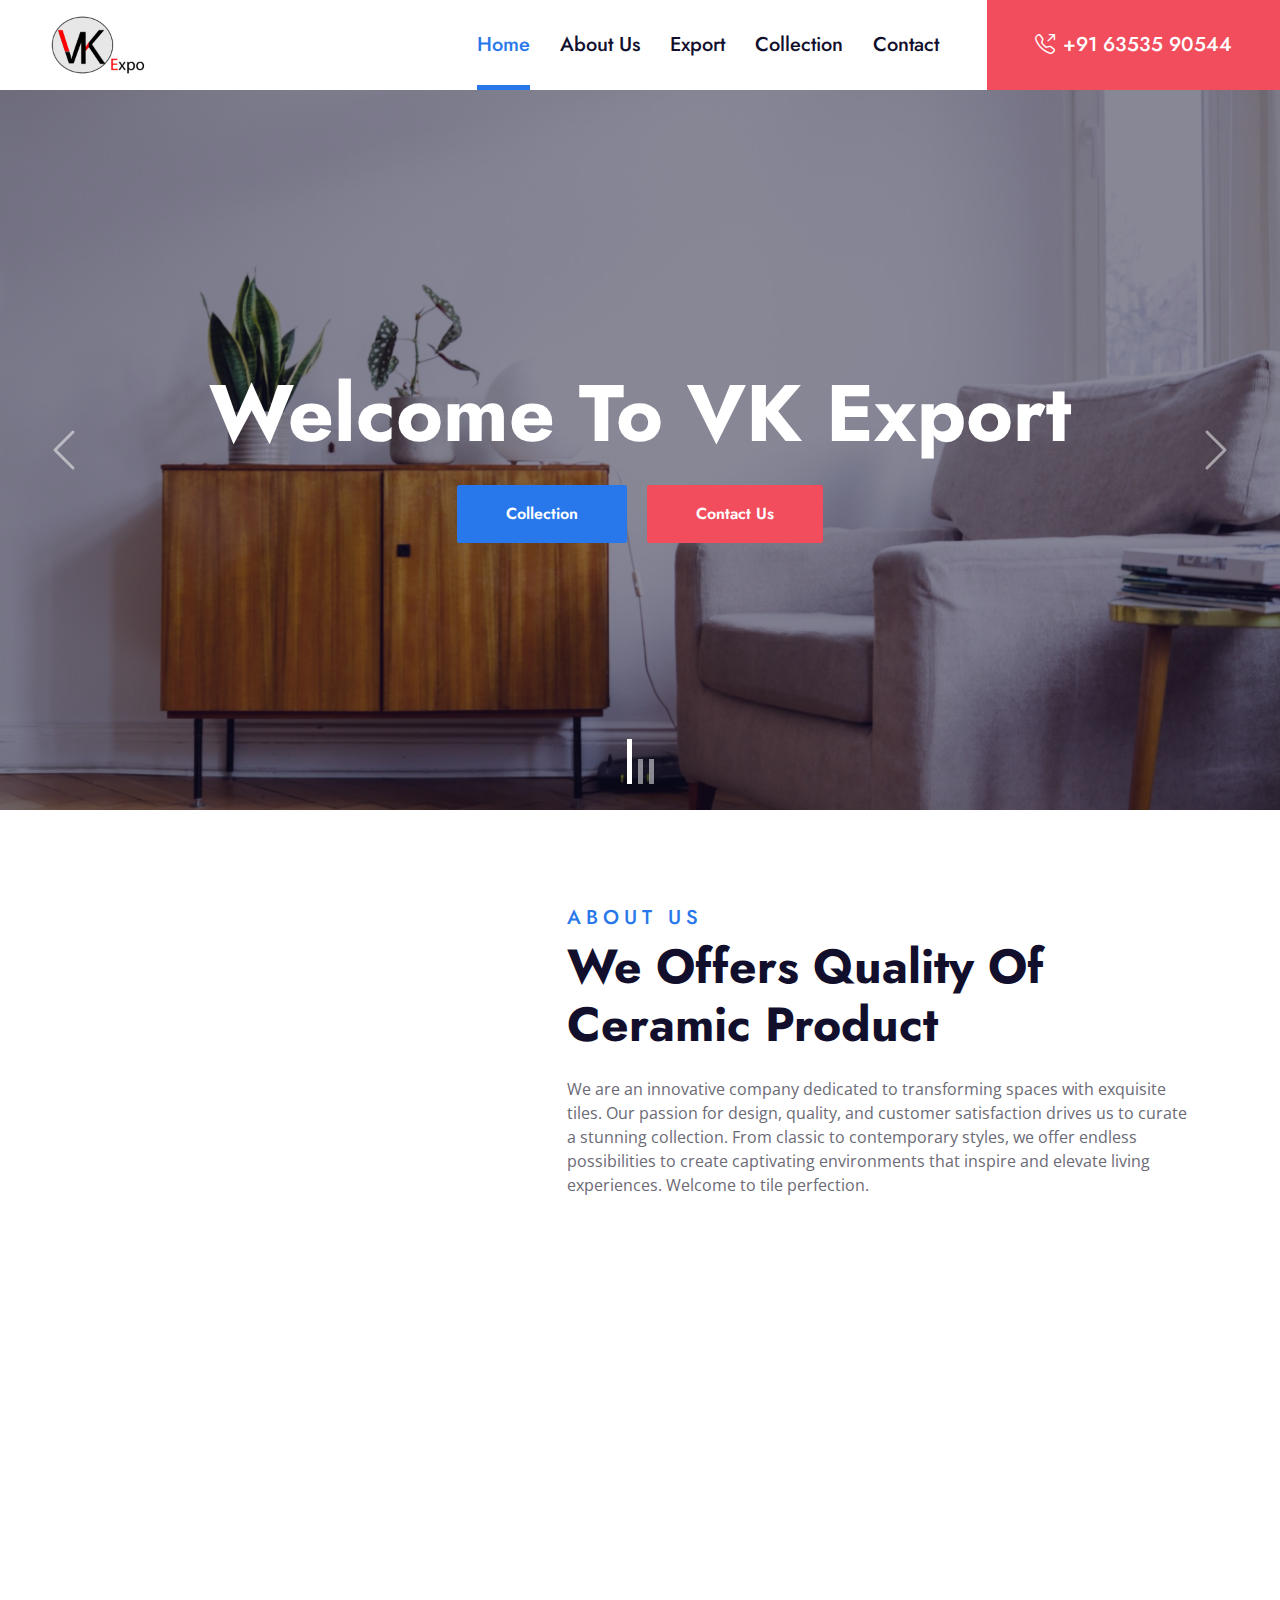
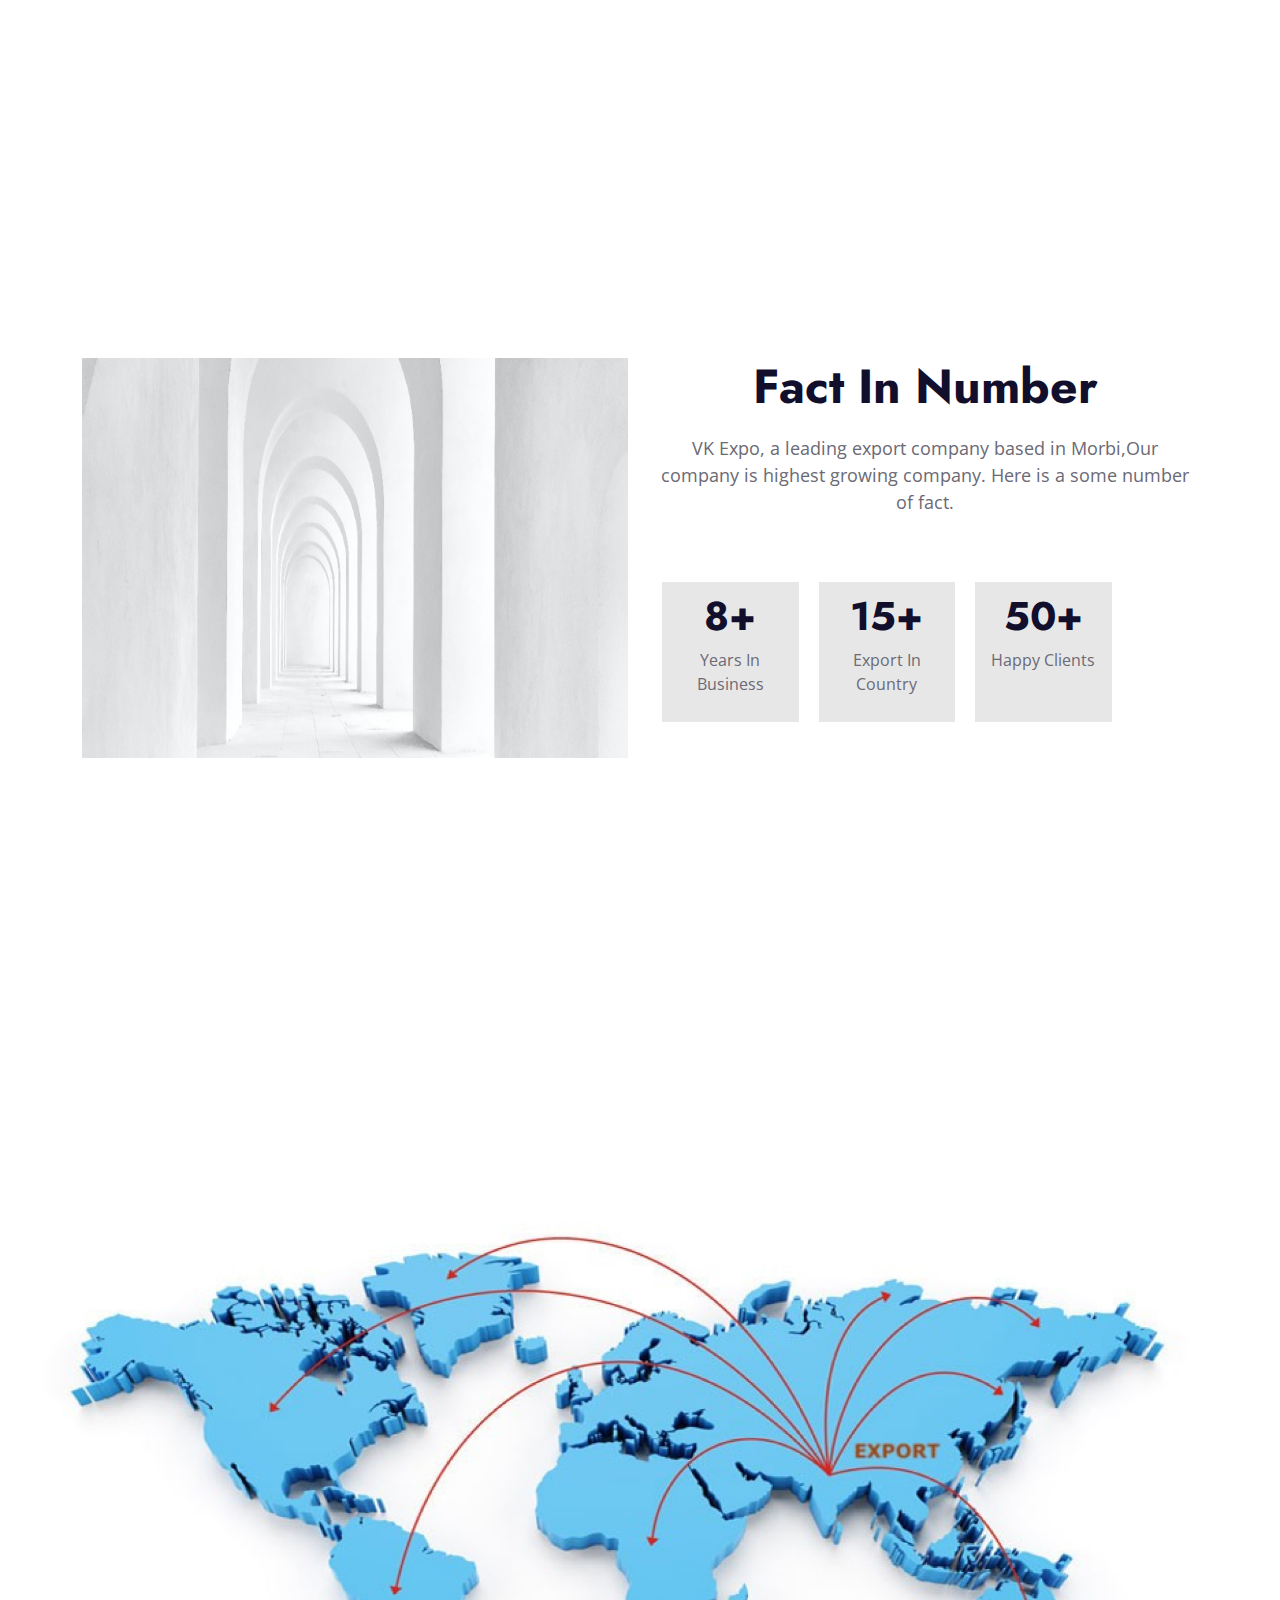
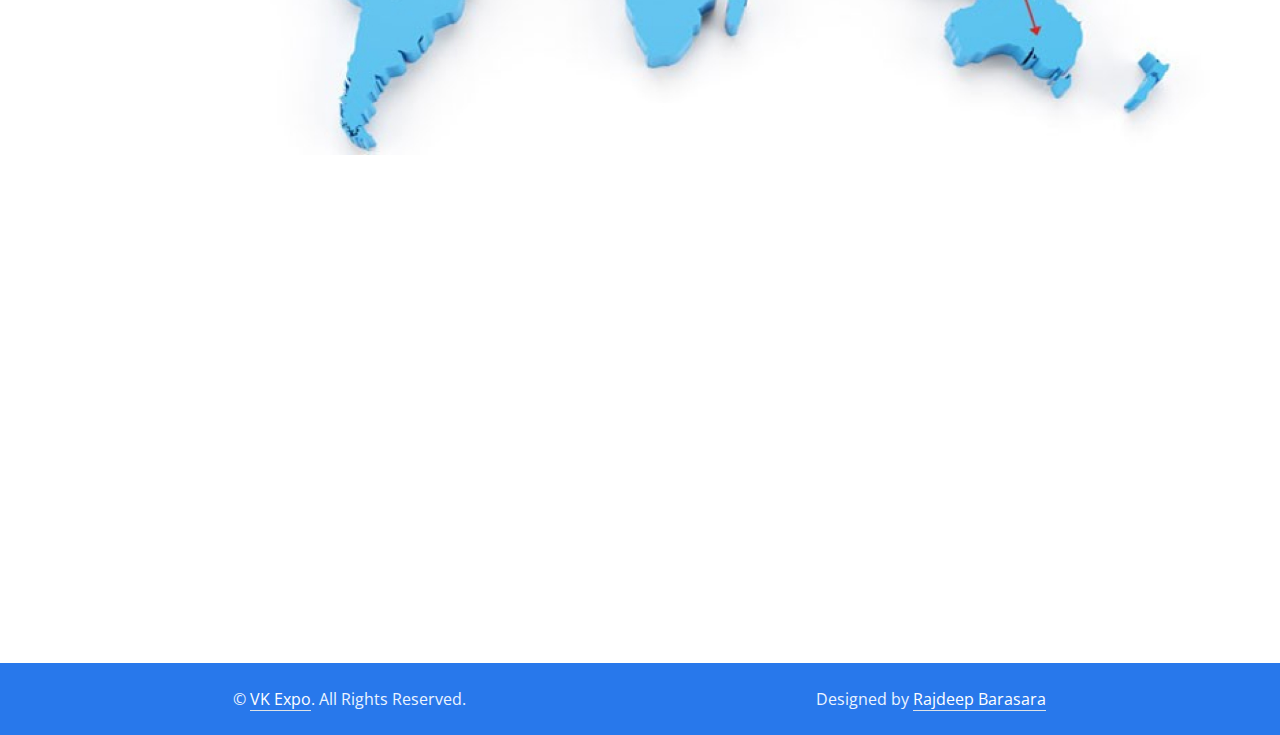
<file: index.html>
<!DOCTYPE html>
<html lang="en">

<head>
    <meta charset="utf-8">
    <title>VK Expo</title>
    <meta content="width=device-width, initial-scale=1.0" name="viewport">
    <meta content="VK Expo" name="keywords">
    <meta content="VK Expo" name="description">

    <!-- Favicon -->
    <link href="img/favicon.ico" rel="icon">

    <!-- Google Web Fonts -->
    <link rel="preconnect" href="https://fonts.gstatic.com">
    <link
        href="https://fonts.googleapis.com/css2?family=Jost:wght@500;600;700&family=Open+Sans:wght@400;600&display=swap"
        rel="stylesheet">

    <!-- Icon Font Stylesheet -->
    <link href="https://cdnjs.cloudflare.com/ajax/libs/font-awesome/5.10.0/css/all.min.css" rel="stylesheet">
    <link href="https://cdn.jsdelivr.net/npm/bootstrap-icons@1.4.1/font/bootstrap-icons.css" rel="stylesheet">
    <link href="lib/flaticon/font/flaticon.css" rel="stylesheet">

    <!-- Libraries Stylesheet -->
    <link href="lib/owlcarousel/assets/owl.carousel.min.css" rel="stylesheet">
    <link href="lib/animate/animate.min.css" rel="stylesheet">

    <!-- Customized Bootstrap Stylesheet -->
    <link href="css/bootstrap.min.css" rel="stylesheet">

    <!-- Template Stylesheet -->
    <link href="css/style.css" rel="stylesheet">
</head>

<body>
    <!-- Navbar Start -->
    <nav class="navbar navbar-expand-lg bg-white navbar-light shadow-sm py-3 py-lg-0 px-3 px-lg-0">
        <a href="index.html" class="navbar-brand ms-lg-5">
            <img src="./img/Vk-logo.jpg" alt="Vk" width="100px" />
        </a>
        <button class="navbar-toggler" type="button" data-bs-toggle="collapse" data-bs-target="#navbarCollapse">
            <span class="navbar-toggler-icon"></span>
        </button>
        <div class="collapse navbar-collapse" id="navbarCollapse">
            <div class="navbar-nav ms-auto py-0">
                <a href="index.html" class="nav-item nav-link active">Home</a>
                <a href="about.html" class="nav-item nav-link">About Us</a>
                <a href="export.html" class="nav-item nav-link">Export</a>
                <a href="collection.html" class="nav-item nav-link">Collection</a>
                <a href="contact.html" class="nav-item nav-link">Contact</a>
                <a href="+916353590544" class="nav-item nav-link nav-contact bg-secondary text-white px-5 ms-lg-5"><i
                        class="bi bi-telephone-outbound me-2"></i>+91 63535 90544</a>
            </div>
        </div>
    </nav>
    <!-- Navbar End -->


    <!-- Carousel Start -->
    <div class="container-fluid p-0 mb-5">
        <div id="header-carousel" class="carousel slide carousel-fade" data-bs-ride="carousel">
            <div class="carousel-indicators">
                <button type="button" data-bs-target="#header-carousel" data-bs-slide-to="0" class="active"
                    aria-current="true" aria-label="Slide 1"></button>
                <button type="button" data-bs-target="#header-carousel" data-bs-slide-to="1"
                    aria-label="Slide 2"></button>
                <button type="button" data-bs-target="#header-carousel" data-bs-slide-to="2"
                    aria-label="Slide 3"></button>
            </div>
            <div class="carousel-inner">
                <div class="carousel-item active">
                    <img class="w-100" src="img/carousel-1.jpg" alt="Image">
                    <div class="carousel-caption d-flex flex-column align-items-center justify-content-center">
                        <div class="p-3" style="max-width: 900px;">
                            <h5 class="text-white text-uppercase animated bounceInDown"></h5>
                            <h1 class="display-1 text-white mb-md-4 animated zoomIn">Welcome To VK Export
                            </h1>
                            <a href="" class="btn btn-primary py-md-3 px-md-5 me-3 animated slideInLeft">Collection</a>
                            <a href="" class="btn btn-secondary py-md-3 px-md-5 animated slideInRight">Contact Us</a>
                        </div>
                    </div>
                </div>
                <div class="carousel-item">
                    <img class="w-100" src="img/carousel-2.jpg" alt="Image">
                    <div class="carousel-caption d-flex flex-column align-items-center justify-content-center">
                        <div class="p-3" style="max-width: 900px;">
                            <h5 class="text-white text-uppercase animated bounceInDown"></h5>
                            <h1 class="display-1 text-white mb-md-4 animated zoomIn">Welcome To VK Export
                            </h1>
                            <a href="" class="btn btn-primary py-md-3 px-md-5 me-3 animated slideInLeft">Collection</a>
                            <a href="" class="btn btn-secondary py-md-3 px-md-5 animated slideInRight">Contact Us</a>
                        </div>
                    </div>
                </div>
                <div class="carousel-item">
                    <img class="w-100" src="img/carousel-3.jpg" alt="Image">
                    <div class="carousel-caption d-flex flex-column align-items-center justify-content-center">
                        <div class="p-3" style="max-width: 900px;">
                            <h5 class="text-white text-uppercase animated bounceInDown"></h5>
                            <h1 class="display-1 text-white mb-md-4 animated zoomIn">Welcome To VK Export
                            </h1>
                            <a href="" class="btn btn-primary py-md-3 px-md-5 me-3 animated slideInLeft">Collection</a>
                            <a href="" class="btn btn-secondary py-md-3 px-md-5 animated slideInRight">Contact Us</a>
                        </div>
                    </div>
                </div>
            </div>
            <button class="carousel-control-prev" type="button" data-bs-target="#header-carousel" data-bs-slide="prev">
                <span class="carousel-control-prev-icon" aria-hidden="true"></span>
                <span class="visually-hidden">Previous</span>
            </button>
            <button class="carousel-control-next" type="button" data-bs-target="#header-carousel" data-bs-slide="next">
                <span class="carousel-control-next-icon" aria-hidden="true"></span>
                <span class="visually-hidden">Next</span>
            </button>
        </div>
    </div>
    <!-- Carousel End -->


    <!-- About Start -->
    <div class="container-fluid py-5 wow fadeInUp" data-wow-delay="0.1s">
        <div class="container">
            <div class="row gx-5">
                <div class="col-lg-5 mb-5 mb-lg-0" style="min-height: 500px;">
                    <div class="position-relative h-100">
                        <img class="position-absolute w-100 h-100 rounded wow zoomIn" data-wow-delay="0.3s"
                            src="img/about.jpg" style="object-fit: cover;">
                    </div>
                </div>
                <div class="col-lg-7">
                    <div class="mb-4">
                        <h5 class="text-primary text-uppercase" style="letter-spacing: 5px;">About Us</h5>
                        <h1 class="display-5 mb-0">We Offers Quality Of Ceramic Product</h1>
                    </div>

                    <p class="mb-4">We are an innovative company dedicated to transforming spaces with exquisite tiles.
                        Our passion for design, quality, and customer satisfaction drives us to curate a stunning
                        collection. From classic to contemporary styles, we offer endless possibilities to create
                        captivating environments that inspire and elevate living experiences. Welcome to tile
                        perfection.</p>
                    <div class="row g-3">
                        <div class="col-sm-6 wow zoomIn" data-wow-delay="0.6s">
                            <div class="bg-primary d-flex flex-column justify-content-center text-center border-bottom border-5 border-secondary rounded p-3"
                                style="height: 200px;">
                                <i class="fa fa-star fa-4x text-white mb-4"></i>
                                <h4 class="text-white mb-0">7+ Years Experience</h4>
                            </div>
                        </div>
                        <div class="col-sm-6 wow zoomIn" data-wow-delay="0.9s">
                            <div class="bg-secondary d-flex flex-column justify-content-center text-center border-bottom border-5 border-primary rounded p-3"
                                style="height: 200px;">
                                <i class="fa fa-award fa-4x text-white mb-4"></i>
                                <h4 class="text-white mb-0">Award Winning</h4>
                            </div>
                        </div>
                    </div>
                </div>
            </div>
        </div>
    </div>
    <!-- About End -->


    <!-- Services Start -->
    <div class="container-fluid py-5 wow fadeInUp" data-wow-delay="0.1s">
        <div class="container">
            <div class="text-center mx-auto mb-5" style="max-width: 600px;">
                <h5 class="text-primary text-uppercase" style="letter-spacing: 5px;"></h5>
                <h1 class="display-5 mb-0">Our Products</h1>
            </div>
            <div class="row g-5">
                <div class="col-lg-4 col-md-6 wow zoomIn" data-wow-delay="0.3s">
                    <div class="service-item bg-light border-bottom border-5 border-primary rounded">
                        <div class="position-relative p-5">
                            <i class="d-block display-1 fw-normal text-secondary mb-3"></i>
                            <h5 class="text-primary mb-0">Ceramic Wall Tiles</h5>
                            <p>Colorful ceramic wall tiles enhance interiors.</p>
                            <a href="">See More<i class="bi bi-arrow-right ms-2"></i></a>
                        </div>
                    </div>
                </div>
                <div class="col-lg-4 col-md-6 wow zoomIn" data-wow-delay="0.6s">
                    <div class="service-item bg-light border-bottom border-5 border-primary rounded">
                        <div class="position-relative p-5">
                            <i class="d-block display-1 fw-normal text-secondary mb-3"></i>
                            <h5 class="text-primary mb-0">Vitrified Tiles</h5>
                            <p>Durable virtified tiles elevate spaces.</p>
                            <a href="">See More<i class="bi bi-arrow-right ms-2"></i></a>
                        </div>
                    </div>
                </div>
                <div class="col-lg-4 col-md-6 wow zoomIn" data-wow-delay="0.9s">
                    <div class="service-item bg-light border-bottom border-5 border-primary rounded">
                        <div class="position-relative p-5">
                            <i class="d-block display-1 fw-normal text-secondary mb-3"></i>
                            <h5 class="text-primary mb-0">Sanitaryware</h5>
                            <p>Stylish sanitaryware enhances bathroom aesthetics.</p>
                            <a href="">See More<i class="bi bi-arrow-right ms-2"></i></a>
                        </div>
                    </div>
                </div>

            </div>
        </div>
    </div>
    <!-- Services End -->
    <div class="fact-wrapper container">
        <div class="row">
            <div class="col-md-6">
                <img src="./img/fact.jpg" alt="fact" class="fact-img" />
            </div>

            <div class="col-md-6">
                <h1 class="fact-wraaper-head">Fact In Number</h1>
                <p class="fact-wrapper-p">VK Expo, a leading export company based
                    in Morbi,Our
                    company is highest
                    growing company. Here is a
                    some number of fact.</p>
                <div class="fact-number col-md-12" style="display: flex;">
                    <div class="col-md-3">
                        <h1>8+</h1>
                        <p>Years In Business</p>
                    </div>
                    <div class="col-md-3">
                        <h1>15+</h1>
                        <p>Export In Country</p>
                    </div>
                    <div class="col-md-3">
                        <h1>50+</h1>
                        <p>Happy Clients</p>
                    </div>
                </div>
            </div>
        </div>
    </div>

    <!-- Pricing Plan Start -->

    <!-- Pricing Plan End -->


    <!-- Offer Start -->
    <div class="container-fluid bg-offer my-5 py-5 wow zoomIn" data-wow-delay="0.1s">
        <div class="container py-5">
            <div class="row gx-5 justify-content-center">
                <div class="col-lg-7 text-center">
                    <div class="text-center mx-auto mb-4" style="max-width: 600px;">
                        <h5 class="text-white text-uppercase" style="letter-spacing: 5px;"></h5>
                        <h1 class="display-5 text-white">Export Network</h1>
                    </div>
                    <p class="text-white mb-4"> Our company enhances efficiency, quality control, and traceability
                        throughout its operations, ensuring timely delivery of high-quality ceramic products to
                        customers.</p>
                </div>
            </div>
        </div>
    </div>
    <!-- Offer End -->
    <div>
        <img src="./img/export.jpg" alt="export" width="100%" />
    </div>
    <!-- Footer Start -->
    <div class="container-fluid bg-dark text-light mt-5 py-5 wow fadeInUp" data-wow-delay="0.1s">
        <div class="container pt-5">
            <div class="row g-5">
                <div class="col-lg-3 col-md-6">
                    <h3 class="text-white mb-4">Quick Links</h3>
                    <div class="d-flex flex-column justify-content-start">
                        <a class="text-light mb-2" href="./index.html"><i
                                class="bi bi-arrow-right text-primary me-2"></i>Home</a>
                        <a class="text-light mb-2" href="./about.html"><i
                                class="bi bi-arrow-right text-primary me-2"></i>About
                            Us</a>
                        <a class="text-light mb-2" href="./export.html"><i
                                class="bi bi-arrow-right text-primary me-2"></i>Export</a>
                        <a class="text-light mb-2" href="./collection.html"><i
                                class="bi bi-arrow-right text-primary me-2"></i>Collection
                        </a>
                        <a class="text-light" href="./contact.html"><i
                                class="bi bi-arrow-right text-primary me-2"></i>Contact Us</a>
                    </div>
                </div>
                <div class="col-lg-3 col-md-6">
                    <h3 class="text-white mb-4">Popular Links</h3>
                    <div class="d-flex flex-column justify-content-start">
                        <a class="text-light mb-2" href="./index.html"><i
                                class="bi bi-arrow-right text-primary me-2"></i>Home</a>
                        <a class="text-light mb-2" href="./about.html"><i
                                class="bi bi-arrow-right text-primary me-2"></i>About
                            Us</a>
                        <a class="text-light mb-2" href="./export.html"><i
                                class="bi bi-arrow-right text-primary me-2"></i>Export
                        </a>
                        <a class="text-light mb-2" href="./collection.html"><i
                                class="bi bi-arrow-right text-primary me-2"></i>Collection
                        </a>
                        <a class="text-light" href="./contact.html"><i
                                class="bi bi-arrow-right text-primary me-2"></i>Contact Us</a>
                    </div>
                </div>
                <div class="col-lg-3 col-md-6">
                    <h3 class="text-white mb-4">Get In Touch</h3>
                    <p class="mb-2"><i class="bi bi-geo-alt text-primary me-2"></i>Office 11,4<sup>th</sup>Floor,Shivay
                        Plaza,Mahendranagar,India</p>
                    <p class="mb-2"><i class="bi bi-envelope-open text-primary me-2"></i>export@vk-expo.com</p>
                    <p class="mb-0"><i class="bi bi-telephone text-primary me-2"></i>+91 63535 90544</p>
                </div>
                <div class="col-lg-3 col-md-6">
                    <h3 class="text-white mb-4">Follow Us</h3>
                    <div class="d-flex">
                        <a class="btn btn-lg btn-primary btn-lg-square rounded me-2" href="#"><i
                                class="fab fa-twitter fw-normal"></i></a>
                        <a class="btn btn-lg btn-primary btn-lg-square rounded me-2"
                            href="https://www.facebook.com/profile.php?id=100095070648151" target="_blank"><i
                                class="fab fa-facebook-f fw-normal"></i></a>
                        <a class="btn btn-lg btn-primary btn-lg-square rounded me-2" href="#"><i
                                class="fab fa-linkedin-in fw-normal"></i></a>
                        <a class="btn btn-lg btn-primary btn-lg-square rounded"
                            href="https://www.instagram.com/vk_expo/" target="_blank"><i
                                class="fab fa-instagram fw-normal"></i></a>
                    </div>
                </div>
                <div class="col-12">
                    <form class="mx-auto" style="max-width: 600px;">
                        <div class="input-group">
                            <input type="text" class="form-control border-white p-3" placeholder="Your Email">
                            <button class="btn btn-primary px-4">Sign Up</button>
                        </div>
                    </form>
                </div>
            </div>
        </div>
    </div>


    <div class="container-fluid bg-primary text-light py-4">
        <div class="container">
            <div class="row g-5">
                <div class="col-md-6 text-center text-md-start">
                    <p class="mb-md-0">&copy; <a class="text-white border-bottom" href="#">VK Expo</a>. All
                        Rights Reserved.</p>
                </div>
                <div class="col-md-6 text-center text-md-end">
                    <p class="mb-0">Designed by <a class="text-white border-bottom" href="https://htmlcodex.com">Rajdeep
                            Barasara</a></p>
                </div>
            </div>
        </div>
    </div>
    <!-- Footer End -->


    <!-- Back to Top -->
    <a href="#" class="btn btn-lg btn-secondary btn-lg-square rounded back-to-top"><i class="bi bi-arrow-up"></i></a>


    <!-- JavaScript Libraries -->
    <script src="https://code.jquery.com/jquery-3.4.1.min.js"></script>
    <script src="https://cdn.jsdelivr.net/npm/bootstrap@5.0.0/dist/js/bootstrap.bundle.min.js"></script>
    <script src="lib/wow/wow.min.js"></script>
    <script src="lib/easing/easing.min.js"></script>
    <script src="lib/waypoints/waypoints.min.js"></script>
    <script src="lib/owlcarousel/owl.carousel.min.js"></script>

    <!-- Template Javascript -->
    <script src="js/main.js"></script>
</body>

</html>
</file>
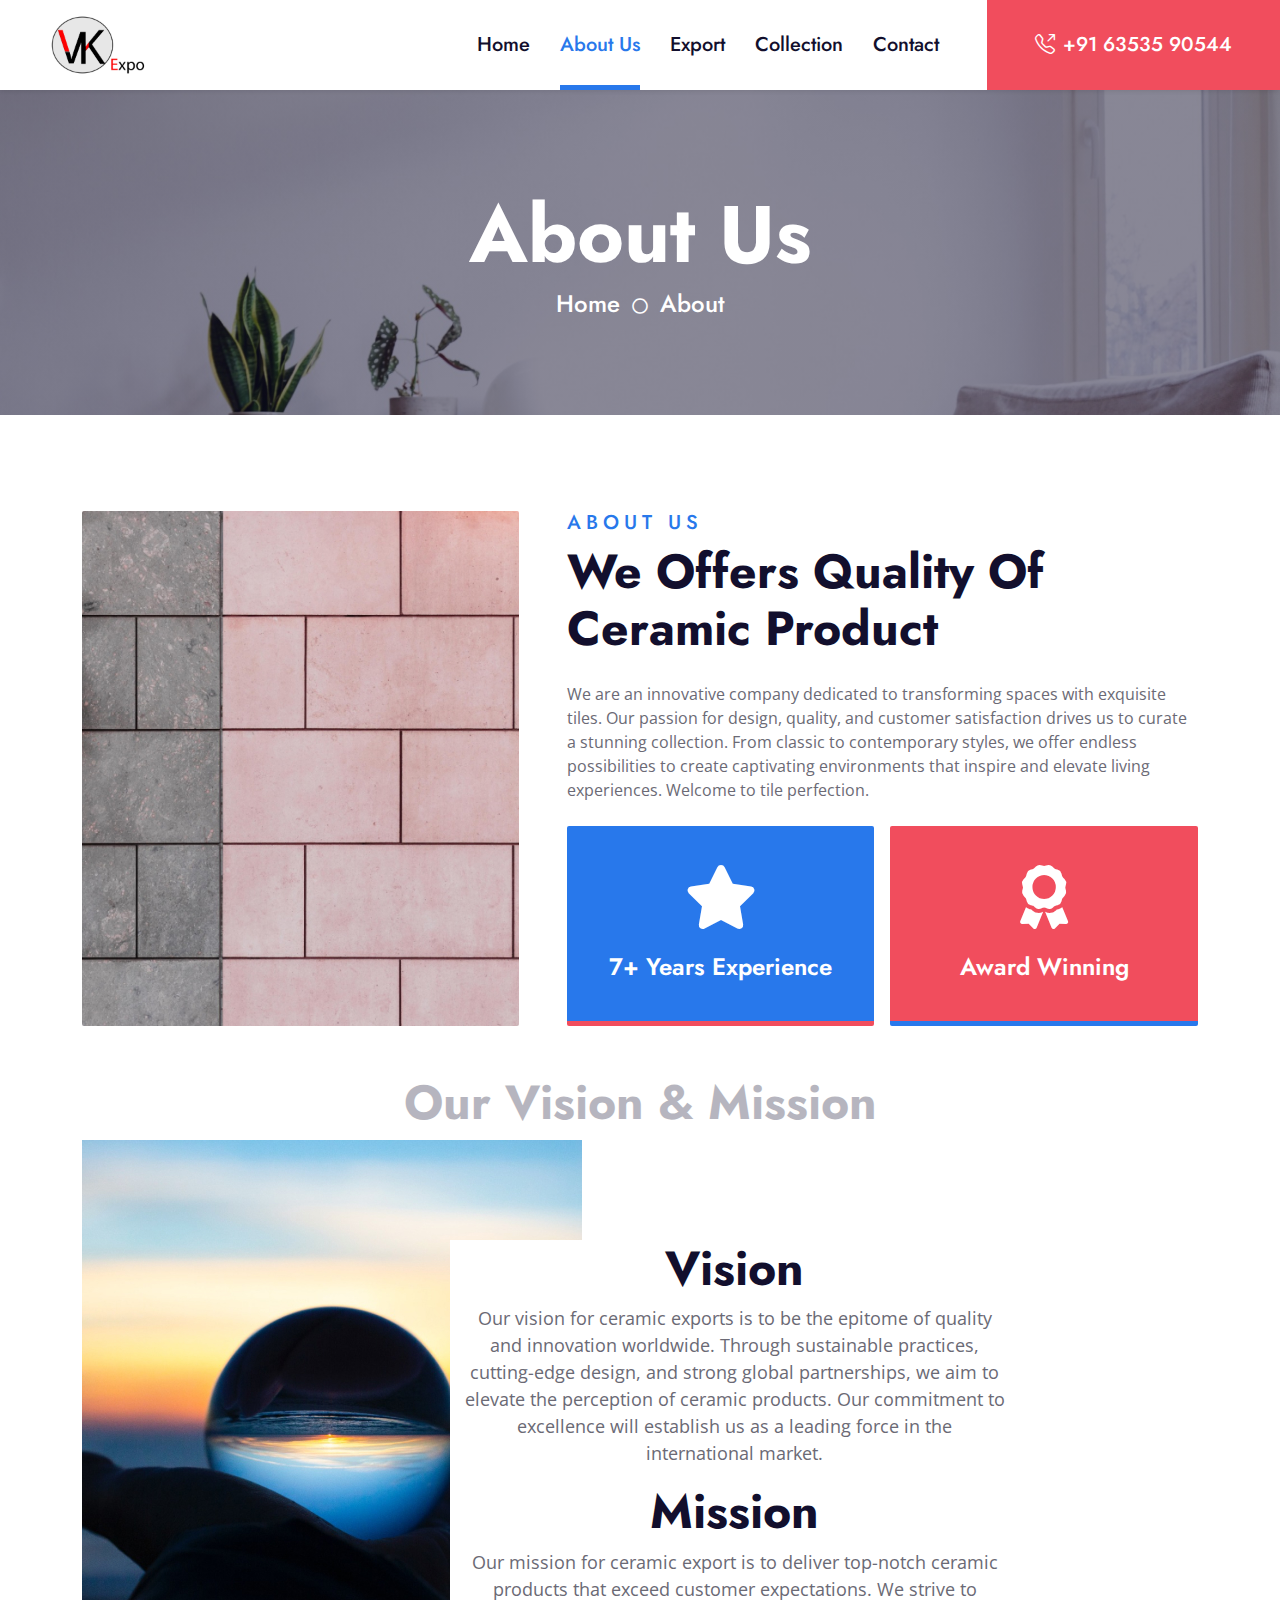
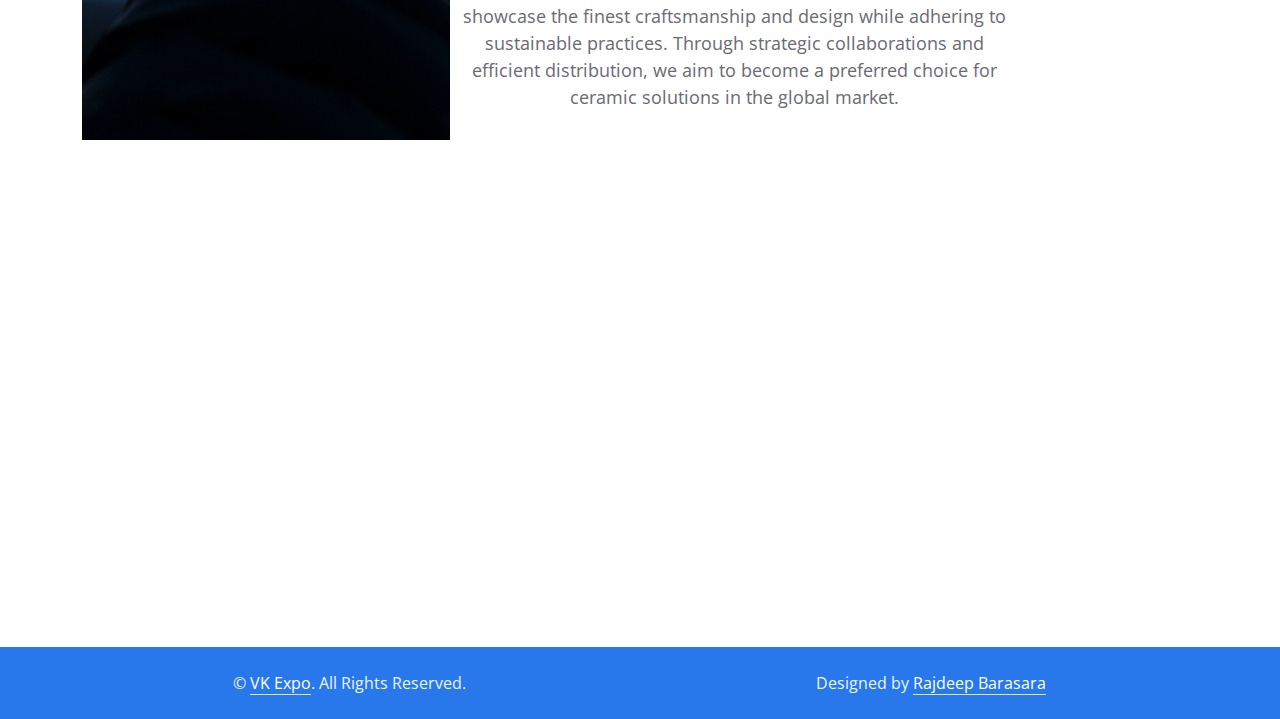
<file: about.html>
<!DOCTYPE html>
<html lang="en">

<head>
    <meta charset="utf-8">
    <title>VK Expo</title>
    <meta content="width=device-width, initial-scale=1.0" name="viewport">
    <meta content="VK Expo" name="keywords">
    <meta content="VK Expo" name="description">

    <!-- Favicon -->
    <link href="img/favicon.ico" rel="icon">

    <!-- Google Web Fonts -->
    <link rel="preconnect" href="https://fonts.gstatic.com">
    <link
        href="https://fonts.googleapis.com/css2?family=Jost:wght@500;600;700&family=Open+Sans:wght@400;600&display=swap"
        rel="stylesheet">

    <!-- Icon Font Stylesheet -->
    <link href="https://cdnjs.cloudflare.com/ajax/libs/font-awesome/5.10.0/css/all.min.css" rel="stylesheet">
    <link href="https://cdn.jsdelivr.net/npm/bootstrap-icons@1.4.1/font/bootstrap-icons.css" rel="stylesheet">
    <link href="lib/flaticon/font/flaticon.css" rel="stylesheet">

    <!-- Libraries Stylesheet -->
    <link href="lib/owlcarousel/assets/owl.carousel.min.css" rel="stylesheet">
    <link href="lib/animate/animate.min.css" rel="stylesheet">

    <!-- Customized Bootstrap Stylesheet -->
    <link href="css/bootstrap.min.css" rel="stylesheet">

    <!-- Template Stylesheet -->
    <link href="css/style.css" rel="stylesheet">
    <style>
        @media (max-width: 576px) {
            .vision-image {
                width: 100%;
            }

            .vision-bg img {
                width: 100%;
            }
        }
    </style>
</head>

<body>
    <!-- Navbar Start -->
    <nav class="navbar navbar-expand-lg bg-white navbar-light shadow-sm py-3 py-lg-0 px-3 px-lg-0">
        <a href="index.html" class="navbar-brand ms-lg-5">
            <img src="./img/Vk-logo.jpg" alt="Vk" width="100px" />
        </a>
        <button class="navbar-toggler" type="button" data-bs-toggle="collapse" data-bs-target="#navbarCollapse">
            <span class="navbar-toggler-icon"></span>
        </button>
        <div class="collapse navbar-collapse" id="navbarCollapse">
            <div class="navbar-nav ms-auto py-0">
                <a href="index.html" class="nav-item nav-link ">Home</a>
                <a href="about.html" class="nav-item nav-link active">About Us</a>
                <a href="export.html" class="nav-item nav-link">Export</a>
                <a href="collection.html" class="nav-item nav-link">Collection</a>
                <a href="contact.html" class="nav-item nav-link">Contact</a>
                <a href="+916353590544" class="nav-item nav-link nav-contact bg-secondary text-white px-5 ms-lg-5"><i
                        class="bi bi-telephone-outbound me-2"></i>+91 63535 90544</a>
            </div>
        </div>
    </nav>
    <!-- Navbar End -->


    <!-- Hero Start -->
    <div class="container-fluid bg-primary p-5 hero-header mb-5">
        <div class="row py-5">
            <div class="col-12 text-center">
                <h1 class="display-1 text-white animated zoomIn">About Us</h1>
                <a href="" class="h4 text-white">Home</a>
                <i class="far fa-circle text-white px-2"></i>
                <a href="" class="h4 text-white">About</a>
            </div>
        </div>
    </div>
    <!-- Hero End -->


    <!-- About Start -->
    <div class="container-fluid py-5 wow fadeInUp" data-wow-delay="0.1s">
        <div class="container">
            <div class="row gx-5">
                <div class="col-lg-5 mb-5 mb-lg-0 col-sm-12" style="min-height: 500px;">
                    <div class="position-relative h-100">
                        <img class="position-absolute w-100 h-100 rounded wow zoomIn" data-wow-delay="0.3s"
                            src="img/about.jpg" style="object-fit: cover;">
                    </div>
                </div>
                <div class="col-lg-7 col-sm-12">
                    <div class="mb-4">
                        <h5 class="text-primary text-uppercase" style="letter-spacing: 5px;">About Us</h5>
                        <h1 class="display-5 mb-0">We Offers Quality Of Ceramic Product</h1>
                    </div>

                    <p class="mb-4">We are an innovative company dedicated to transforming spaces with exquisite tiles.
                        Our passion for design, quality, and customer satisfaction drives us to curate a stunning
                        collection. From classic to contemporary styles, we offer endless possibilities to create
                        captivating environments that inspire and elevate living experiences. Welcome to tile
                        perfection.</p>
                    <div class="row g-3">
                        <div class="col-sm-6 wow zoomIn" data-wow-delay="0.6s">
                            <div class="bg-primary d-flex flex-column justify-content-center text-center border-bottom border-5 border-secondary rounded p-3"
                                style="height: 200px;">
                                <i class="fa fa-star fa-4x text-white mb-4"></i>
                                <h4 class="text-white mb-0">7+ Years Experience</h4>
                            </div>
                        </div>
                        <div class="col-sm-6 wow zoomIn" data-wow-delay="0.9s">
                            <div class="bg-secondary d-flex flex-column justify-content-center text-center border-bottom border-5 border-primary rounded p-3"
                                style="height: 200px;">
                                <i class="fa fa-award fa-4x text-white mb-4"></i>
                                <h4 class="text-white mb-0">Award Winning</h4>
                            </div>
                        </div>
                    </div>
                </div>
            </div>
        </div>
    </div>
    <!-- About End -->


    <!-- Team Start -->
    <div class="about-wrapper">
        <h1 class="our-vision-mission-head">Our Vision & Mission</h1>
        <div class="container">
            <div class="row">
                <div class="col-md-4 vision-bg">
                    <img src="./img/vision.jpg" alt="vision" class="vision-img" />
                </div>
                <div class="col-md-6 vision-mission-div">
                    <div class="vision-div">
                        <h1>Vision</h1>
                        <p>
                            Our vision for ceramic exports is to be the epitome of quality and innovation worldwide.
                            Through sustainable practices, cutting-edge design, and strong global partnerships, we aim
                            to elevate the perception of ceramic products. Our commitment to excellence will establish
                            us as a leading force in the international market.
                        </p>
                    </div>
                    <div class="mission-div">
                        <h1>Mission</h1>
                        <p>Our mission for ceramic export is to deliver top-notch ceramic products that exceed customer
                            expectations. We strive to showcase the finest craftsmanship and design while adhering to
                            sustainable practices. Through strategic collaborations and efficient distribution, we aim
                            to become a preferred choice for ceramic solutions in the global market.</p>
                    </div>
                </div>
            </div>
        </div>
    </div>
    <!-- Team End -->


    <!-- Footer Start -->
    <div class="container-fluid bg-dark text-light mt-5 py-5 wow fadeInUp" data-wow-delay="0.1s">
        <div class="container pt-5">
            <div class="row g-5">
                <div class="col-lg-3 col-md-6">
                    <h3 class="text-white mb-4">Quick Links</h3>
                    <div class="d-flex flex-column justify-content-start">
                        <a class="text-light mb-2" href="./index.html"><i
                                class="bi bi-arrow-right text-primary me-2"></i>Home</a>
                        <a class="text-light mb-2" href="./about.html"><i
                                class="bi bi-arrow-right text-primary me-2"></i>About
                            Us</a>
                        <a class="text-light mb-2" href="./export.html"><i
                                class="bi bi-arrow-right text-primary me-2"></i>Export</a>
                        <a class="text-light mb-2" href="./collection.html"><i
                                class="bi bi-arrow-right text-primary me-2"></i>Collection
                        </a>
                        <a class="text-light" href="./contact.html"><i
                                class="bi bi-arrow-right text-primary me-2"></i>Contact Us</a>
                    </div>
                </div>
                <div class="col-lg-3 col-md-6">
                    <h3 class="text-white mb-4">Popular Links</h3>
                    <div class="d-flex flex-column justify-content-start">
                        <a class="text-light mb-2" href="./index.html"><i
                                class="bi bi-arrow-right text-primary me-2"></i>Home</a>
                        <a class="text-light mb-2" href="./about.html"><i
                                class="bi bi-arrow-right text-primary me-2"></i>About
                            Us</a>
                        <a class="text-light mb-2" href="./export.html"><i
                                class="bi bi-arrow-right text-primary me-2"></i>Export
                        </a>
                        <a class="text-light mb-2" href="./collection.html"><i
                                class="bi bi-arrow-right text-primary me-2"></i>Collection
                        </a>
                        <a class="text-light" href="./contact.html"><i
                                class="bi bi-arrow-right text-primary me-2"></i>Contact Us</a>
                    </div>
                </div>
                <div class="col-lg-3 col-md-6">
                    <h3 class="text-white mb-4">Get In Touch</h3>
                    <p class="mb-2"><i class="bi bi-geo-alt text-primary me-2"></i>Office 11,4<sup>th</sup>Floor,Shivay
                        Plaza,Mahendranagar,India</p>
                    <p class="mb-2"><i class="bi bi-envelope-open text-primary me-2"></i>export@vk-expo.com</p>
                    <p class="mb-0"><i class="bi bi-telephone text-primary me-2"></i>+91 63535 90544</p>
                </div>
                <div class="col-lg-3 col-md-6">
                    <h3 class="text-white mb-4">Follow Us</h3>
                    <div class="d-flex">
                        <a class="btn btn-lg btn-primary btn-lg-square rounded me-2" href="#"><i
                                class="fab fa-twitter fw-normal"></i></a>
                        <a class="btn btn-lg btn-primary btn-lg-square rounded me-2"
                            href="https://www.facebook.com/profile.php?id=100095070648151" target="_blank"><i
                                class="fab fa-facebook-f fw-normal"></i></a>
                        <a class="btn btn-lg btn-primary btn-lg-square rounded me-2" href="#"><i
                                class="fab fa-linkedin-in fw-normal"></i></a>
                        <a class="btn btn-lg btn-primary btn-lg-square rounded"
                            href="https://www.instagram.com/vk_expo/" target="_blank"><i
                                class="fab fa-instagram fw-normal"></i></a>
                    </div>
                </div>
                <div class="col-12">
                    <form class="mx-auto" style="max-width: 600px;">
                        <div class="input-group">
                            <input type="text" class="form-control border-white p-3" placeholder="Your Email">
                            <button class="btn btn-primary px-4">Sign Up</button>
                        </div>
                    </form>
                </div>
            </div>
        </div>
    </div>


    <div class="container-fluid bg-primary text-light py-4">
        <div class="container">
            <div class="row g-5">
                <div class="col-md-6 text-center text-md-start">
                    <p class="mb-md-0">&copy; <a class="text-white border-bottom" href="#">VK Expo</a>. All
                        Rights Reserved.</p>
                </div>
                <div class="col-md-6 text-center text-md-end">
                    <p class="mb-0">Designed by <a class="text-white border-bottom" href="https://htmlcodex.com">Rajdeep
                            Barasara</a></p>
                </div>
            </div>
        </div>
    </div>
    <!-- Footer End -->


    <!-- Back to Top -->
    <a href="#" class="btn btn-lg btn-secondary btn-lg-square rounded back-to-top"><i class="bi bi-arrow-up"></i></a>


    <!-- JavaScript Libraries -->
    <script src="https://code.jquery.com/jquery-3.4.1.min.js"></script>
    <script src="https://cdn.jsdelivr.net/npm/bootstrap@5.0.0/dist/js/bootstrap.bundle.min.js"></script>
    <script src="lib/wow/wow.min.js"></script>
    <script src="lib/easing/easing.min.js"></script>
    <script src="lib/waypoints/waypoints.min.js"></script>
    <script src="lib/owlcarousel/owl.carousel.min.js"></script>

    <!-- Template Javascript -->
    <script src="js/main.js"></script>
</body>

</html>
</file>
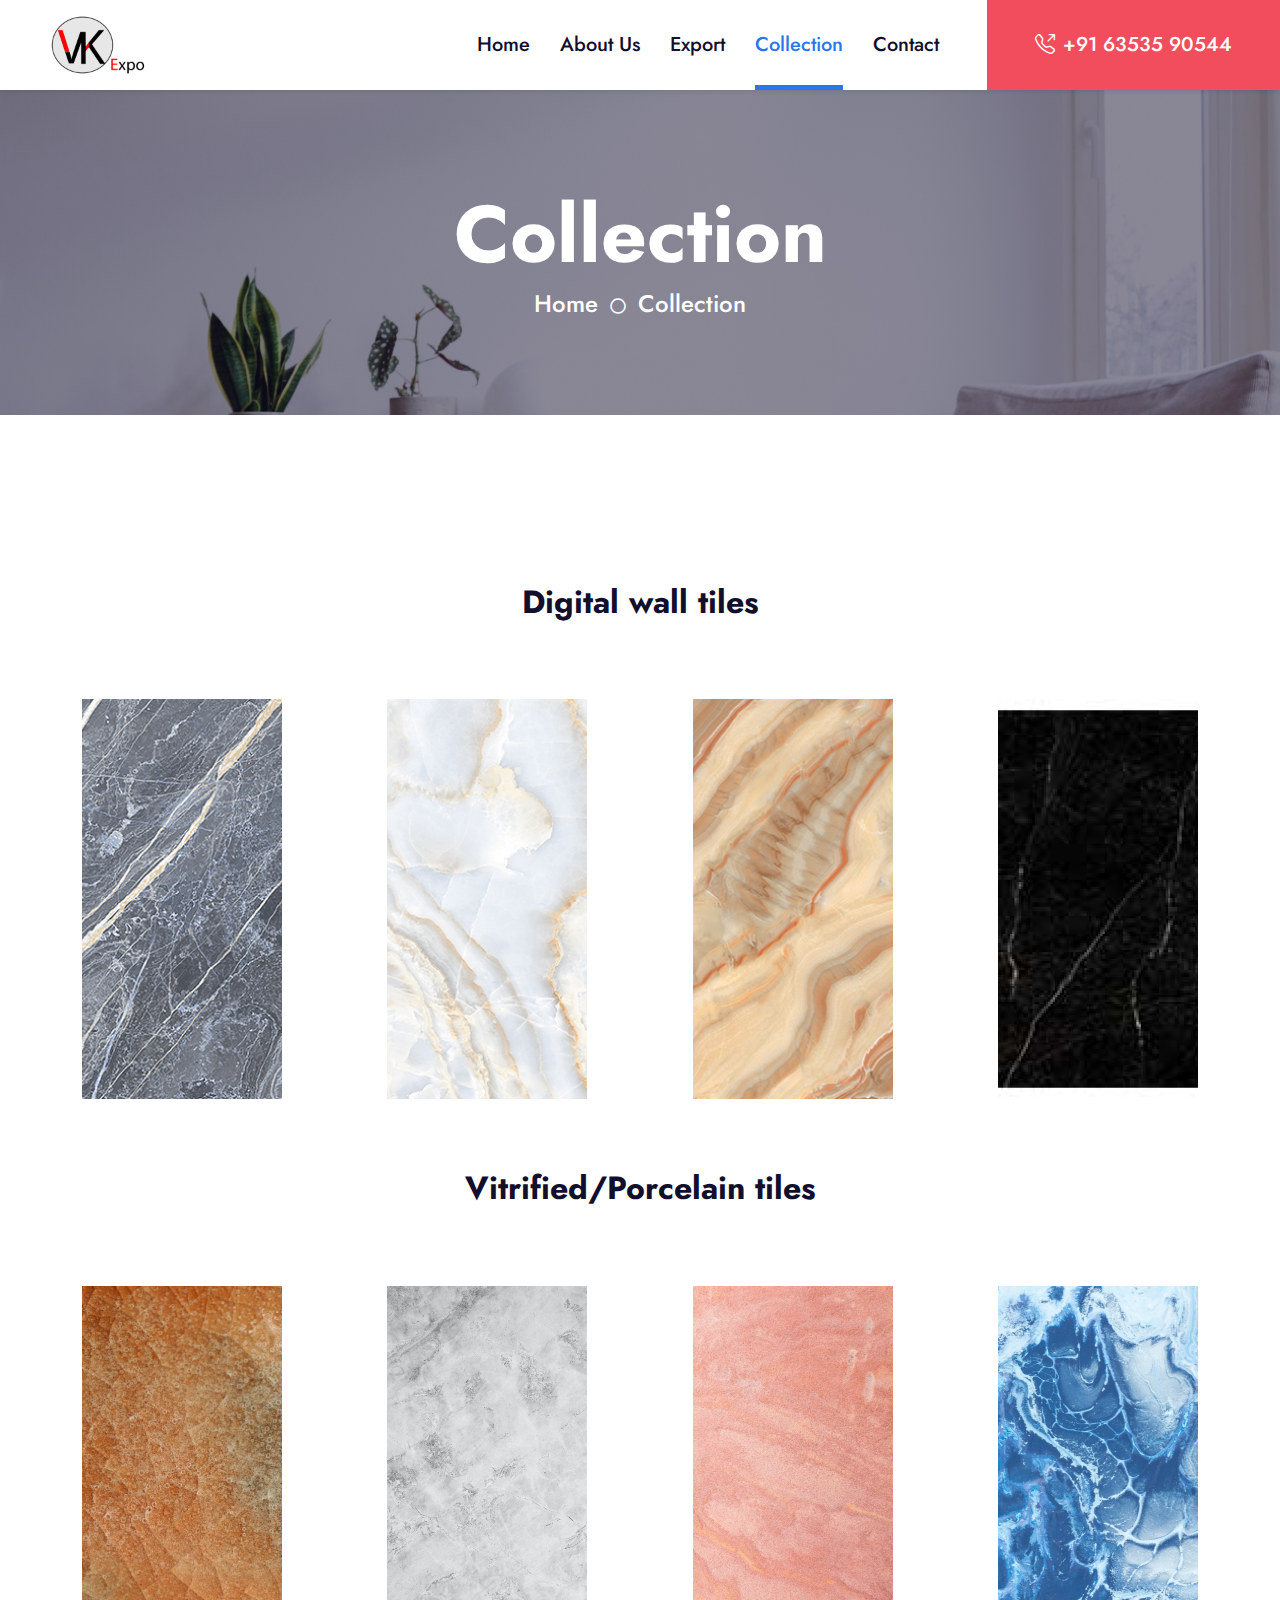
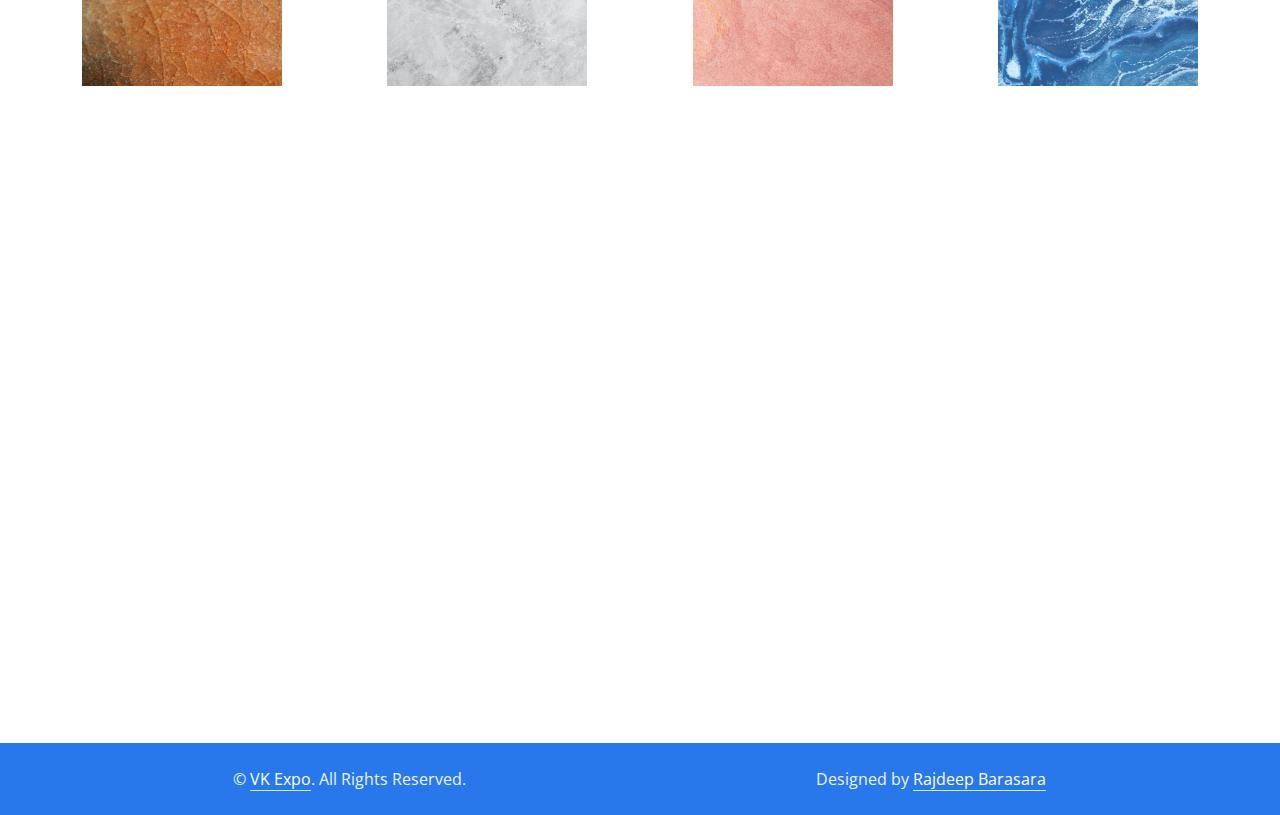
<file: collection.html>
<!DOCTYPE html>
<html lang="en">

<head>
    <meta charset="utf-8">
    <title>VK Expo</title>
    <meta content="width=device-width, initial-scale=1.0" name="viewport">
    <meta content="VK Expo" name="keywords">
    <meta content="VK Expo" name="description">

    <!-- Favicon -->
    <link href="img/favicon.ico" rel="icon">

    <!-- Google Web Fonts -->
    <link rel="preconnect" href="https://fonts.gstatic.com">
    <link
        href="https://fonts.googleapis.com/css2?family=Jost:wght@500;600;700&family=Open+Sans:wght@400;600&display=swap"
        rel="stylesheet">

    <!-- Icon Font Stylesheet -->
    <link href="https://cdnjs.cloudflare.com/ajax/libs/font-awesome/5.10.0/css/all.min.css" rel="stylesheet">
    <link href="https://cdn.jsdelivr.net/npm/bootstrap-icons@1.4.1/font/bootstrap-icons.css" rel="stylesheet">
    <link href="lib/flaticon/font/flaticon.css" rel="stylesheet">

    <!-- Libraries Stylesheet -->
    <link href="lib/owlcarousel/assets/owl.carousel.min.css" rel="stylesheet">
    <link href="lib/animate/animate.min.css" rel="stylesheet">

    <!-- Customized Bootstrap Stylesheet -->
    <link href="css/bootstrap.min.css" rel="stylesheet">

    <!-- Template Stylesheet -->
    <link href="css/style.css" rel="stylesheet">
</head>

<body>
    <!-- Navbar Start -->
    <nav class="navbar navbar-expand-lg bg-white navbar-light shadow-sm py-3 py-lg-0 px-3 px-lg-0">
        <a href="index.html" class="navbar-brand ms-lg-5">
            <img src="./img/Vk-logo.jpg" alt="Vk" width="100px" />
        </a>
        <button class="navbar-toggler" type="button" data-bs-toggle="collapse" data-bs-target="#navbarCollapse">
            <span class="navbar-toggler-icon"></span>
        </button>
        <div class="collapse navbar-collapse" id="navbarCollapse">
            <div class="navbar-nav ms-auto py-0">
                <a href="index.html" class="nav-item nav-link ">Home</a>
                <a href="about.html" class="nav-item nav-link ">About Us</a>
                <a href="export.html" class="nav-item nav-link">Export</a>
                <a href="collection.html" class="nav-item nav-link active">Collection</a>
                <a href="contact.html" class="nav-item nav-link">Contact</a>
                <a href="+916353590544" class="nav-item nav-link nav-contact bg-secondary text-white px-5 ms-lg-5"><i
                        class="bi bi-telephone-outbound me-2"></i>+91 63535 90544</a>
            </div>
        </div>
    </nav>
    <!-- Navbar End -->


    <!-- Hero Start -->
    <div class="container-fluid bg-primary p-5 hero-header mb-5">
        <div class="row py-5">
            <div class="col-12 text-center">
                <h1 class="display-1 text-white animated zoomIn">Collection</h1>
                <a href="" class="h4 text-white">Home</a>
                <i class="far fa-circle text-white px-2"></i>
                <a href="" class="h4 text-white">Collection</a>
            </div>
        </div>
    </div>
    <!-- Hero End -->
    <section class="collection-wrapper">
        <div class="container">
            <div class="title title-sm text-center">
                <h2>Digital wall tiles</h2>
            </div>

            <div class="product-list">
                <div class="product-items">
                    <div class="thumb">
                        <img src="img/products/tile-1.jpg" alt="">
                    </div>
                    <p>AE-1006 (silk onyx grey)</p>
                </div>
                <div class="product-items">
                    <div class="thumb">
                        <img src="img/products/tile-2.jpg" alt="">
                    </div>
                    <p>AE-1007 (silk onyx grey)</p>
                </div>
                <div class="product-items">
                    <div class="thumb">
                        <img src="img/products/tile-3.jpg" alt="">
                    </div>
                    <p>AE-1008 (silk onyx grey)</p>
                </div>
                <div class="product-items">
                    <div class="thumb">
                        <img src="img/products/tile-4.jpg" alt="">
                    </div>
                    <p>AE-1009 (silk onyx grey)</p>
                </div>
            </div>
        </div>
        <div class="container">
            <div class="title title-sm text-center">
                <h2>Vitrified/Porcelain tiles</h2>
            </div>

            <div class="product-list">
                <div class="product-items">
                    <div class="thumb">
                        <img src="img/products/tile (1).jpg" alt="">
                    </div>
                    <p>AE-1006 (silk onyx grey)</p>
                </div>
                <div class="product-items">
                    <div class="thumb">
                        <img src="img/products/tile (2).jpg" alt="">
                    </div>
                    <p>AE-1007 (silk onyx grey)</p>
                </div>
                <div class="product-items">
                    <div class="thumb">
                        <img src="img/products/tile (3).jpg" alt="">
                    </div>
                    <p>AE-1008 (silk onyx grey)</p>
                </div>
                <div class="product-items">
                    <div class="thumb">
                        <img src="img/products/tile (4).jpg" alt="">
                    </div>
                    <p>AE-1009 (silk onyx grey)</p>
                </div>
            </div>
        </div>
    </section>

    <!-- Collection Start -->

    <!-- Collection End -->


    <!-- Footer Start -->
    <div class="container-fluid bg-dark text-light mt-5 py-5 wow fadeInUp" data-wow-delay="0.1s">
        <div class="container pt-5">
            <div class="row g-5">
                <div class="col-lg-3 col-md-6">
                    <h3 class="text-white mb-4">Quick Links</h3>
                    <div class="d-flex flex-column justify-content-start">
                        <a class="text-light mb-2" href="./index.html"><i
                                class="bi bi-arrow-right text-primary me-2"></i>Home</a>
                        <a class="text-light mb-2" href="./about.html"><i
                                class="bi bi-arrow-right text-primary me-2"></i>About
                            Us</a>
                        <a class="text-light mb-2" href="./export.html"><i
                                class="bi bi-arrow-right text-primary me-2"></i>Export</a>
                        <a class="text-light mb-2" href="./collection.html"><i
                                class="bi bi-arrow-right text-primary me-2"></i>Collection
                        </a>
                        <a class="text-light" href="./contact.html"><i
                                class="bi bi-arrow-right text-primary me-2"></i>Contact Us</a>
                    </div>
                </div>
                <div class="col-lg-3 col-md-6">
                    <h3 class="text-white mb-4">Popular Links</h3>
                    <div class="d-flex flex-column justify-content-start">
                        <a class="text-light mb-2" href="./index.html"><i
                                class="bi bi-arrow-right text-primary me-2"></i>Home</a>
                        <a class="text-light mb-2" href="./about.html"><i
                                class="bi bi-arrow-right text-primary me-2"></i>About
                            Us</a>
                        <a class="text-light mb-2" href="./export.html"><i
                                class="bi bi-arrow-right text-primary me-2"></i>Export
                        </a>
                        <a class="text-light mb-2" href="./collection.html"><i
                                class="bi bi-arrow-right text-primary me-2"></i>Collection
                        </a>
                        <a class="text-light" href="./contact.html"><i
                                class="bi bi-arrow-right text-primary me-2"></i>Contact Us</a>
                    </div>
                </div>
                <div class="col-lg-3 col-md-6">
                    <h3 class="text-white mb-4">Get In Touch</h3>
                    <p class="mb-2"><i class="bi bi-geo-alt text-primary me-2"></i>Office 11,4<sup>th</sup>Floor,Shivay
                        Plaza,Mahendranagar,India</p>
                    <p class="mb-2"><i class="bi bi-envelope-open text-primary me-2"></i>export@vk-expo.com</p>
                    <p class="mb-0"><i class="bi bi-telephone text-primary me-2"></i>+91 63535 90544</p>
                </div>
                <div class="col-lg-3 col-md-6">
                    <h3 class="text-white mb-4">Follow Us</h3>
                    <div class="d-flex">
                        <a class="btn btn-lg btn-primary btn-lg-square rounded me-2" href="#"><i
                                class="fab fa-twitter fw-normal"></i></a>
                        <a class="btn btn-lg btn-primary btn-lg-square rounded me-2"
                            href="https://www.facebook.com/profile.php?id=100095070648151" target="_blank"><i
                                class="fab fa-facebook-f fw-normal"></i></a>
                        <a class="btn btn-lg btn-primary btn-lg-square rounded me-2" href="#"><i
                                class="fab fa-linkedin-in fw-normal"></i></a>
                        <a class="btn btn-lg btn-primary btn-lg-square rounded"
                            href="https://www.instagram.com/vk_expo/" target="_blank"><i
                                class="fab fa-instagram fw-normal"></i></a>
                    </div>
                </div>
                <div class="col-12">
                    <form class="mx-auto" style="max-width: 600px;">
                        <div class="input-group">
                            <input type="text" class="form-control border-white p-3" placeholder="Your Email">
                            <button class="btn btn-primary px-4">Sign Up</button>
                        </div>
                    </form>
                </div>
            </div>
        </div>
    </div>


    <div class="container-fluid bg-primary text-light py-4">
        <div class="container">
            <div class="row g-5">
                <div class="col-md-6 text-center text-md-start">
                    <p class="mb-md-0">&copy; <a class="text-white border-bottom" href="#">VK Expo</a>. All
                        Rights Reserved.</p>
                </div>
                <div class="col-md-6 text-center text-md-end">
                    <p class="mb-0">Designed by <a class="text-white border-bottom" href="https://htmlcodex.com">Rajdeep
                            Barasara</a></p>
                </div>
            </div>
        </div>
    </div>
    <!-- Footer End -->


    <!-- Back to Top -->
    <a href="#" class="btn btn-lg btn-secondary btn-lg-square rounded back-to-top"><i class="bi bi-arrow-up"></i></a>


    <!-- JavaScript Libraries -->
    <script src="https://code.jquery.com/jquery-3.4.1.min.js"></script>
    <script src="https://cdn.jsdelivr.net/npm/bootstrap@5.0.0/dist/js/bootstrap.bundle.min.js"></script>
    <script src="lib/wow/wow.min.js"></script>
    <script src="lib/easing/easing.min.js"></script>
    <script src="lib/waypoints/waypoints.min.js"></script>
    <script src="lib/owlcarousel/owl.carousel.min.js"></script>

    <!-- Template Javascript -->
    <script src="js/main.js"></script>
</body>

</html>
</file>
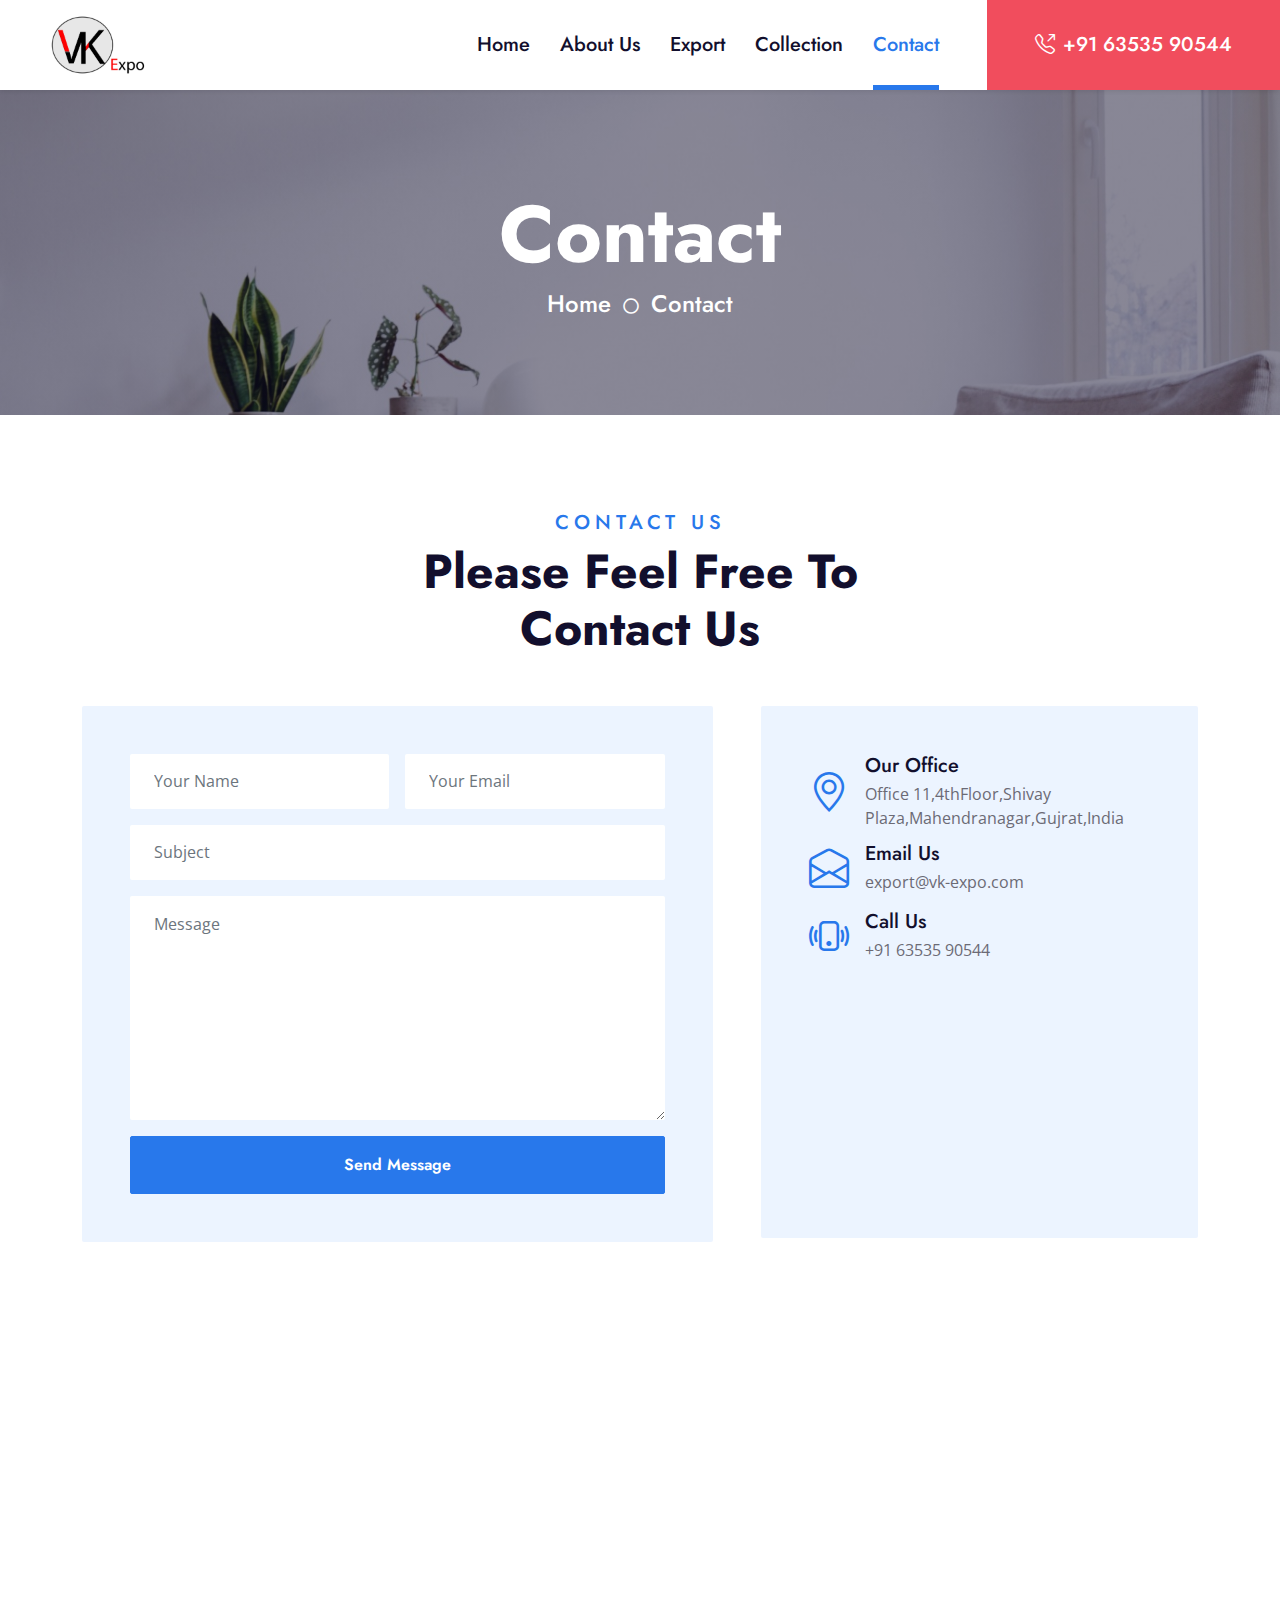
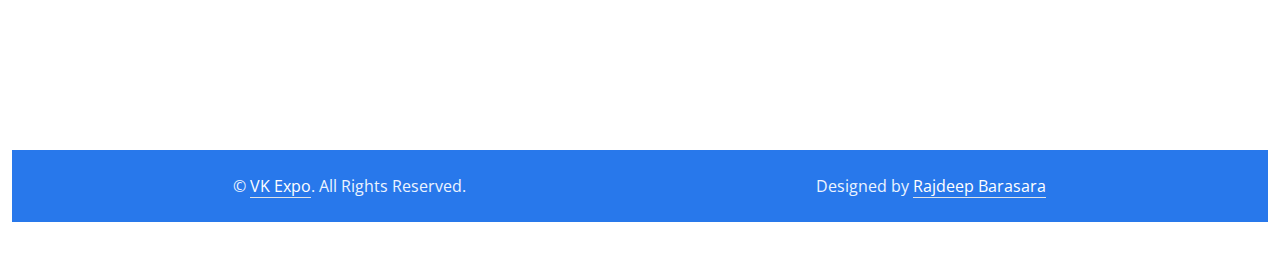
<file: contact.html>
<!DOCTYPE html>
<html lang="en">

<head>
    <meta charset="utf-8">
    <title>VK Expo</title>
    <meta content="width=device-width, initial-scale=1.0" name="viewport">
    <meta content="VK Expo" name="keywords">
    <meta content="VK Expo" name="description">

    <!-- Favicon -->
    <link href="img/favicon.ico" rel="icon">

    <!-- Google Web Fonts -->
    <link rel="preconnect" href="https://fonts.gstatic.com">
    <link
        href="https://fonts.googleapis.com/css2?family=Jost:wght@500;600;700&family=Open+Sans:wght@400;600&display=swap"
        rel="stylesheet">

    <!-- Icon Font Stylesheet -->
    <link href="https://cdnjs.cloudflare.com/ajax/libs/font-awesome/5.10.0/css/all.min.css" rel="stylesheet">
    <link href="https://cdn.jsdelivr.net/npm/bootstrap-icons@1.4.1/font/bootstrap-icons.css" rel="stylesheet">
    <link href="lib/flaticon/font/flaticon.css" rel="stylesheet">

    <!-- Libraries Stylesheet -->
    <link href="lib/owlcarousel/assets/owl.carousel.min.css" rel="stylesheet">
    <link href="lib/animate/animate.min.css" rel="stylesheet">

    <!-- Customized Bootstrap Stylesheet -->
    <link href="css/bootstrap.min.css" rel="stylesheet">

    <!-- Template Stylesheet -->
    <link href="css/style.css" rel="stylesheet">
</head>

<body>
    <!-- Navbar Start -->
    <nav class="navbar navbar-expand-lg bg-white navbar-light shadow-sm py-3 py-lg-0 px-3 px-lg-0">
        <a href="index.html" class="navbar-brand ms-lg-5">
            <img src="./img/Vk-logo.jpg" alt="Vk" width="100px" />
        </a>
        <button class="navbar-toggler" type="button" data-bs-toggle="collapse" data-bs-target="#navbarCollapse">
            <span class="navbar-toggler-icon"></span>
        </button>
        <div class="collapse navbar-collapse" id="navbarCollapse">
            <div class="navbar-nav ms-auto py-0">
                <a href="index.html" class="nav-item nav-link ">Home</a>
                <a href="about.html" class="nav-item nav-link ">About Us</a>
                <a href="export.html" class="nav-item nav-link ">Export</a>
                <a href="collection.html" class="nav-item nav-link">Collection</a>
                <a href="contact.html" class="nav-item nav-link active">Contact</a>
                <a href="+916353590544" class="nav-item nav-link nav-contact bg-secondary text-white px-5 ms-lg-5"><i
                        class="bi bi-telephone-outbound me-2"></i>+91 63535 90544</a>
            </div>
        </div>
    </nav>
    <!-- Navbar End -->


    <!-- Hero Start -->
    <div class="container-fluid bg-primary p-5 hero-header mb-5">
        <div class="row py-5">
            <div class="col-12 text-center">
                <h1 class="display-1 text-white animated zoomIn">Contact</h1>
                <a href="" class="h4 text-white">Home</a>
                <i class="far fa-circle text-white px-2"></i>
                <a href="" class="h4 text-white">Contact</a>
            </div>
        </div>
    </div>
    <!-- Hero End -->


    <!-- Contact Start -->
    <div class="container-fluid py-5 wow fadeInUp" data-wow-delay="0.1s">
        <div class="container">
            <div class="text-center mx-auto mb-5" style="max-width: 600px;">
                <h5 class="text-primary text-uppercase" style="letter-spacing: 5px;">Contact Us</h5>
                <h1 class="display-5 mb-0">Please Feel Free To Contact Us</h1>
            </div>
            <div class="row g-5">
                <div class="col-lg-7 wow slideInUp" data-wow-delay="0.3s">
                    <div class="bg-light rounded p-5">
                        <form>
                            <div class="row g-3">
                                <div class="col-6">
                                    <input type="text" class="form-control border-0 px-4" placeholder="Your Name"
                                        style="height: 55px;">
                                </div>
                                <div class="col-6">
                                    <input type="email" class="form-control border-0 px-4" placeholder="Your Email"
                                        style="height: 55px;">
                                </div>
                                <div class="col-12">
                                    <input type="text" class="form-control border-0 px-4" placeholder="Subject"
                                        style="height: 55px;">
                                </div>
                                <div class="col-12">
                                    <textarea class="form-control border-0 px-4 py-3" rows="8"
                                        placeholder="Message"></textarea>
                                </div>
                                <div class="col-12">
                                    <button class="btn btn-primary w-100 py-3" type="submit">Send Message</button>
                                </div>
                            </div>
                        </form>
                    </div>
                </div>
                <div class="col-lg-5 wow slideInUp" data-wow-delay="0.6s">
                    <div class="bg-light rounded p-5">
                        <div class="d-flex align-items-center mb-2">
                            <i class="bi bi-geo-alt fs-1 text-primary me-3"></i>
                            <div class="text-start">
                                <h5 class="mb-1">Our Office</h5>
                                <span>Office 11,4thFloor,Shivay Plaza,Mahendranagar,Gujrat,India</span>
                            </div>
                        </div>
                        <div class="d-flex align-items-center mb-2">
                            <i class="bi bi-envelope-open fs-1 text-primary me-3"></i>
                            <div class="text-start">
                                <h5 class="mb-1">Email Us</h5>
                                <span>export@vk-expo.com</span>
                            </div>
                        </div>
                        <div class="d-flex align-items-center mb-4">
                            <i class="bi bi-phone-vibrate fs-1 text-primary me-3"></i>
                            <div class="text-start">
                                <h5 class="mb-1">Call Us</h5>
                                <span>+91 63535 90544</span>
                            </div>
                        </div>
                        <div>
                            <div class="mapouter">
                                <div class="gmap_canvas"><iframe class="gmap_iframe" width="100%" frameborder="0"
                                        scrolling="no" marginheight="0" marginwidth="0"
                                        src="https://maps.google.com/maps?width=375&amp;height=200&amp;hl=en&amp;q=Office 11,4thFloor,Shivay Plaza,Mahendranagar,Gujrat,India&amp;t=&amp;z=14&amp;ie=UTF8&amp;iwloc=B&amp;output=embed"></iframe><a
                                        href="https://connectionsgame.org/">Connections Game</a></div>
                                <style>
                                    .mapouter {
                                        position: relative;
                                        text-align: right;
                                        width: 100%;
                                        height: 200px;
                                    }

                                    .gmap_canvas {
                                        overflow: hidden;
                                        background: none !important;
                                        width: 100%;
                                        height: 200px;
                                    }

                                    .gmap_iframe {
                                        height: 200px !important;
                                    }
                                </style>
                            </div>
                        </div>
                    </div>
                </div>
            </div>
        </div>
        <!-- Contact End -->


        <!-- Footer Start -->
        <div class="container-fluid bg-dark text-light mt-5 py-5 wow fadeInUp" data-wow-delay="0.1s">
            <div class="container pt-5">
                <div class="row g-5">
                    <div class="col-lg-3 col-md-6">
                        <h3 class="text-white mb-4">Quick Links</h3>
                        <div class="d-flex flex-column justify-content-start">
                            <a class="text-light mb-2" href="./index.html"><i
                                    class="bi bi-arrow-right text-primary me-2"></i>Home</a>
                            <a class="text-light mb-2" href="./about.html"><i
                                    class="bi bi-arrow-right text-primary me-2"></i>About
                                Us</a>
                            <a class="text-light mb-2" href="./export.html"><i
                                    class="bi bi-arrow-right text-primary me-2"></i>Export</a>
                            <a class="text-light mb-2" href="./collection.html"><i
                                    class="bi bi-arrow-right text-primary me-2"></i>Collection
                            </a>
                            <a class="text-light" href="./contact.html"><i
                                    class="bi bi-arrow-right text-primary me-2"></i>Contact Us</a>
                        </div>
                    </div>
                    <div class="col-lg-3 col-md-6">
                        <h3 class="text-white mb-4">Popular Links</h3>
                        <div class="d-flex flex-column justify-content-start">
                            <a class="text-light mb-2" href="./index.html"><i
                                    class="bi bi-arrow-right text-primary me-2"></i>Home</a>
                            <a class="text-light mb-2" href="./about.html"><i
                                    class="bi bi-arrow-right text-primary me-2"></i>About
                                Us</a>
                            <a class="text-light mb-2" href="./export.html"><i
                                    class="bi bi-arrow-right text-primary me-2"></i>Export
                            </a>
                            <a class="text-light mb-2" href="./collection.html"><i
                                    class="bi bi-arrow-right text-primary me-2"></i>Collection
                            </a>
                            <a class="text-light" href="./contact.html"><i
                                    class="bi bi-arrow-right text-primary me-2"></i>Contact Us</a>
                        </div>
                    </div>
                    <div class="col-lg-3 col-md-6">
                        <h3 class="text-white mb-4">Get In Touch</h3>
                        <p class="mb-2"><i class="bi bi-geo-alt text-primary me-2"></i>Office
                            8,4<sup>th</sup>Floor,Shivay
                            Plaza,Mahendranagar,India</p>
                        <p class="mb-2"><i class="bi bi-envelope-open text-primary me-2"></i>export@vk-expo.com</p>
                        <p class="mb-0"><i class="bi bi-telephone text-primary me-2"></i>+91 63535 90544</p>
                    </div>
                    <div class="col-lg-3 col-md-6">
                        <h3 class="text-white mb-4">Follow Us</h3>
                        <div class="d-flex">
                            <a class="btn btn-lg btn-primary btn-lg-square rounded me-2" href="#"><i
                                    class="fab fa-twitter fw-normal"></i></a>
                            <a class="btn btn-lg btn-primary btn-lg-square rounded me-2"
                                href="https://www.facebook.com/profile.php?id=100095070648151" target="_blank"><i
                                    class="fab fa-facebook-f fw-normal"></i></a>
                            <a class="btn btn-lg btn-primary btn-lg-square rounded me-2" href="#"><i
                                    class="fab fa-linkedin-in fw-normal"></i></a>
                            <a class="btn btn-lg btn-primary btn-lg-square rounded"
                                href="https://www.instagram.com/vk_expo/" target="_blank"><i
                                    class="fab fa-instagram fw-normal"></i></a>
                        </div>
                    </div>
                    <div class="col-12">
                        <form class="mx-auto" style="max-width: 600px;">
                            <div class="input-group">
                                <input type="text" class="form-control border-white p-3" placeholder="Your Email">
                                <button class="btn btn-primary px-4">Sign Up</button>
                            </div>
                        </form>
                    </div>
                </div>
            </div>
        </div>


        <div class="container-fluid bg-primary text-light py-4">
            <div class="container">
                <div class="row g-5">
                    <div class="col-md-6 text-center text-md-start">
                        <p class="mb-md-0">&copy; <a class="text-white border-bottom" href="#">VK Expo</a>. All
                            Rights Reserved.</p>
                    </div>
                    <div class="col-md-6 text-center text-md-end">
                        <p class="mb-0">Designed by <a class="text-white border-bottom"
                                href="https://htmlcodex.com">Rajdeep
                                Barasara</a></p>
                    </div>
                </div>
            </div>
        </div>
        <!-- Footer End -->


        <!-- Back to Top -->
        <a href="#" class="btn btn-lg btn-secondary btn-lg-square rounded back-to-top"><i
                class="bi bi-arrow-up"></i></a>


        <!-- JavaScript Libraries -->
        <script src="https://code.jquery.com/jquery-3.4.1.min.js"></script>
        <script src="https://cdn.jsdelivr.net/npm/bootstrap@5.0.0/dist/js/bootstrap.bundle.min.js"></script>
        <script src="lib/wow/wow.min.js"></script>
        <script src="lib/easing/easing.min.js"></script>
        <script src="lib/waypoints/waypoints.min.js"></script>
        <script src="lib/owlcarousel/owl.carousel.min.js"></script>

        <!-- Template Javascript -->
        <script src="js/main.js"></script>
</body>

</html>
</file>
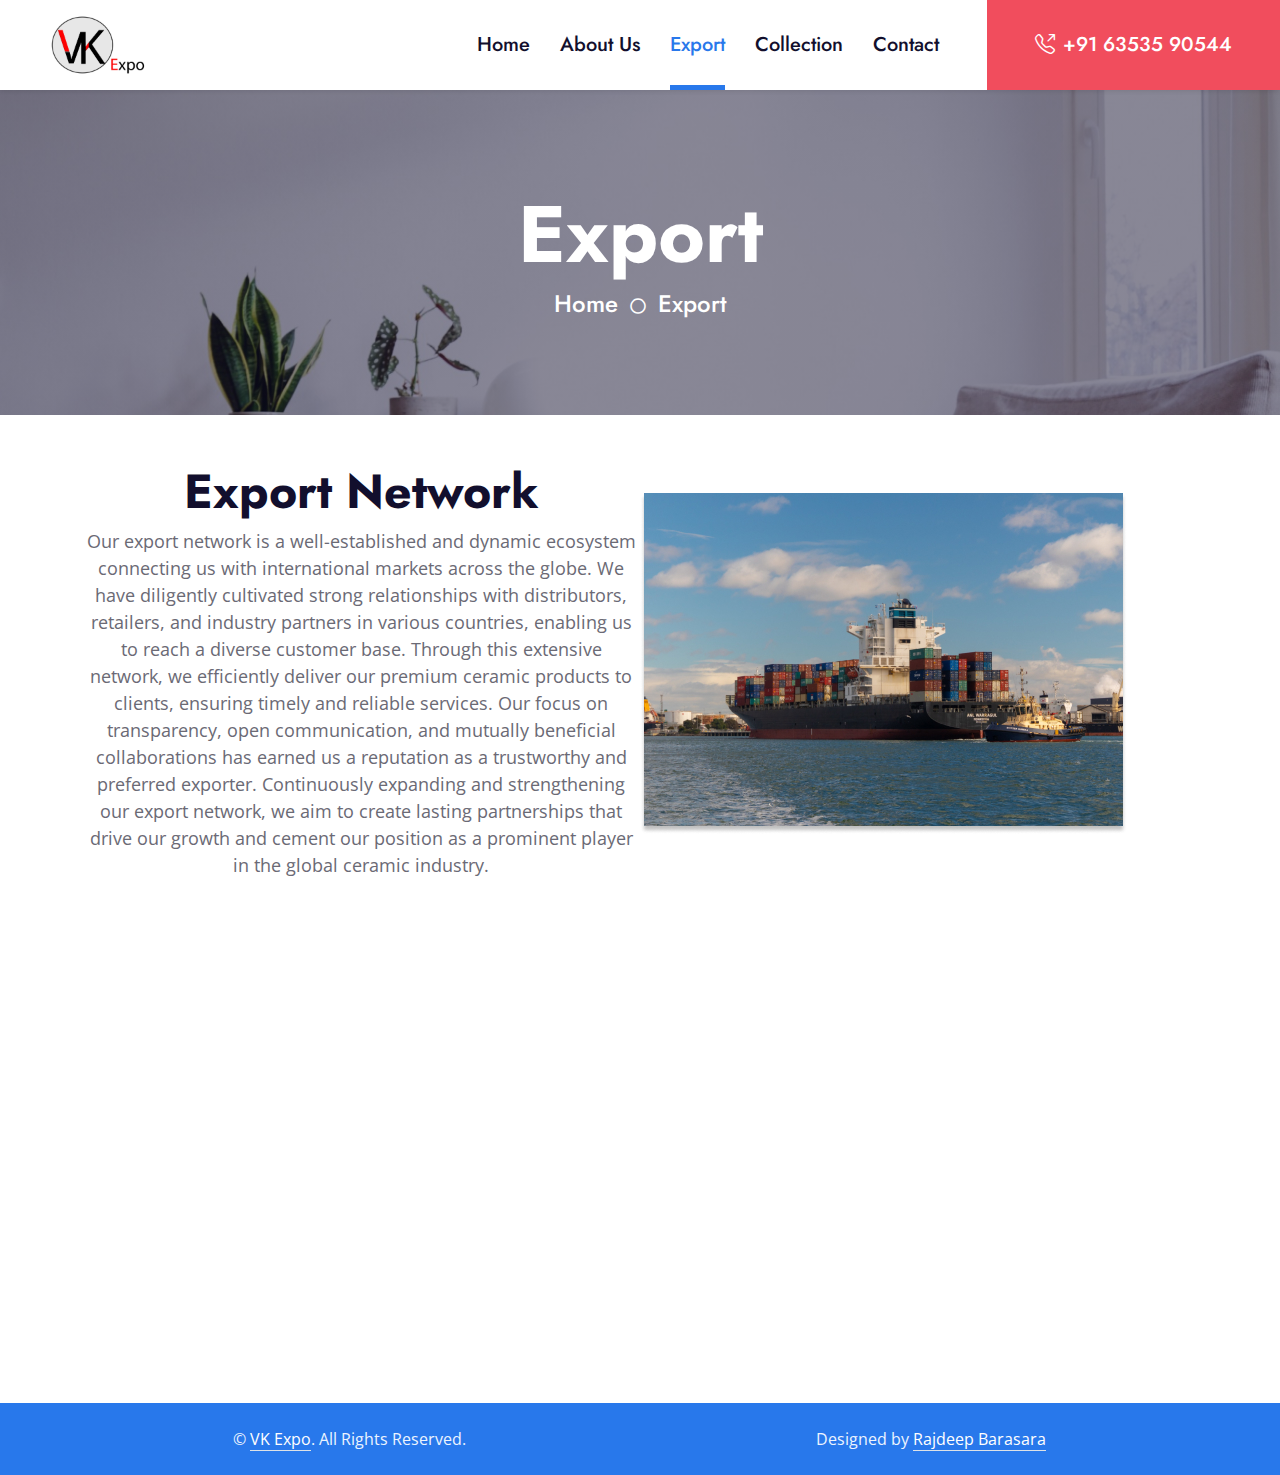
<file: export.html>
<!DOCTYPE html>
<html lang="en">

<head>
    <meta charset="utf-8">
    <title>VK Expo</title>
    <meta content="width=device-width, initial-scale=1.0" name="viewport">
    <meta content="VK Expo" name="keywords">
    <meta content="VK Expo" name="description">

    <!-- Favicon -->
    <link href="img/favicon.ico" rel="icon">

    <!-- Google Web Fonts -->
    <link rel="preconnect" href="https://fonts.gstatic.com">
    <link
        href="https://fonts.googleapis.com/css2?family=Jost:wght@500;600;700&family=Open+Sans:wght@400;600&display=swap"
        rel="stylesheet">

    <!-- Icon Font Stylesheet -->
    <link href="https://cdnjs.cloudflare.com/ajax/libs/font-awesome/5.10.0/css/all.min.css" rel="stylesheet">
    <link href="https://cdn.jsdelivr.net/npm/bootstrap-icons@1.4.1/font/bootstrap-icons.css" rel="stylesheet">
    <link href="lib/flaticon/font/flaticon.css" rel="stylesheet">

    <!-- Libraries Stylesheet -->
    <link href="lib/owlcarousel/assets/owl.carousel.min.css" rel="stylesheet">
    <link href="lib/animate/animate.min.css" rel="stylesheet">

    <!-- Customized Bootstrap Stylesheet -->
    <link href="css/bootstrap.min.css" rel="stylesheet">

    <!-- Template Stylesheet -->
    <link href="css/style.css" rel="stylesheet">
    <style>
        .display-export {
            display: flex;
        }

        @media (max-width: 767px) {
            .display-export {
                display: block;
            }

            .display-export img {
                width: 100%;
            }
        }
    </style>
</head>

<body>
    <!-- Navbar Start -->
    <nav class="navbar navbar-expand-lg bg-white navbar-light shadow-sm py-3 py-lg-0 px-3 px-lg-0">
        <a href="index.html" class="navbar-brand ms-lg-5">
            <img src="./img/Vk-logo.jpg" alt="Vk" width="100px" />
        </a>
        <button class="navbar-toggler" type="button" data-bs-toggle="collapse" data-bs-target="#navbarCollapse">
            <span class="navbar-toggler-icon"></span>
        </button>
        <div class="collapse navbar-collapse" id="navbarCollapse">
            <div class="navbar-nav ms-auto py-0">
                <a href="index.html" class="nav-item nav-link ">Home</a>
                <a href="about.html" class="nav-item nav-link ">About Us</a>
                <a href="export.html" class="nav-item nav-link active">Export</a>
                <a href="collection.html" class="nav-item nav-link">Collection</a>
                <a href="contact.html" class="nav-item nav-link">Contact</a>
                <a href="+916353590544" class="nav-item nav-link nav-contact bg-secondary text-white px-5 ms-lg-5"><i
                        class="bi bi-telephone-outbound me-2"></i>+91 63535 90544</a>
            </div>
        </div>
    </nav>
    <!-- Navbar End -->


    <!-- Hero Start -->
    <div class="container-fluid bg-primary p-5 hero-header mb-5">
        <div class="row py-5">
            <div class="col-12 text-center">
                <h1 class="display-1 text-white animated zoomIn">Export</h1>
                <a href="" class="h4 text-white">Home</a>
                <i class="far fa-circle text-white px-2"></i>
                <a href="" class="h4 text-white">Export</a>
            </div>
        </div>
    </div>
    <!-- Hero End -->

    <div class="container">
        <div class="row">
            <div class="col-md-12 col-sm-12 display-export">
                <div class="col-md-6 col-sm-12 export-network">
                    <h1>Export Network</h1>
                    <p>Our export network is a well-established and dynamic ecosystem connecting us with international
                        markets across the globe. We have diligently cultivated strong relationships with distributors,
                        retailers, and industry partners in various countries, enabling us to reach a diverse customer
                        base. Through this extensive network, we efficiently deliver our premium ceramic products to
                        clients, ensuring timely and reliable services. Our focus on transparency, open communication,
                        and mutually beneficial collaborations has earned us a reputation as a trustworthy and preferred
                        exporter. Continuously expanding and strengthening our export network, we aim to create lasting
                        partnerships that drive our growth and cement our position as a prominent player in the global
                        ceramic industry.</p>
                </div>
                <div class="col-md-4 col-sm-12">
                    <img src="./img/export2.jpg" alt="Export" class="mt-30" />
                </div>
            </div>
        </div>
    </div>




    <!-- Footer Start -->
    <div class="container-fluid bg-dark text-light mt-5 py-5 wow fadeInUp" data-wow-delay="0.1s">
        <div class="container pt-5">
            <div class="row g-5">
                <div class="col-lg-3 col-md-6">
                    <h3 class="text-white mb-4">Quick Links</h3>
                    <div class="d-flex flex-column justify-content-start">
                        <a class="text-light mb-2" href="./index.html"><i
                                class="bi bi-arrow-right text-primary me-2"></i>Home</a>
                        <a class="text-light mb-2" href="./about.html"><i
                                class="bi bi-arrow-right text-primary me-2"></i>About
                            Us</a>
                        <a class="text-light mb-2" href="./export.html"><i
                                class="bi bi-arrow-right text-primary me-2"></i>Export</a>
                        <a class="text-light mb-2" href="./collection.html"><i
                                class="bi bi-arrow-right text-primary me-2"></i>Collection
                        </a>
                        <a class="text-light" href="./contact.html"><i
                                class="bi bi-arrow-right text-primary me-2"></i>Contact Us</a>
                    </div>
                </div>
                <div class="col-lg-3 col-md-6">
                    <h3 class="text-white mb-4">Popular Links</h3>
                    <div class="d-flex flex-column justify-content-start">
                        <a class="text-light mb-2" href="./index.html"><i
                                class="bi bi-arrow-right text-primary me-2"></i>Home</a>
                        <a class="text-light mb-2" href="./about.html"><i
                                class="bi bi-arrow-right text-primary me-2"></i>About
                            Us</a>
                        <a class="text-light mb-2" href="./export.html"><i
                                class="bi bi-arrow-right text-primary me-2"></i>Export
                        </a>
                        <a class="text-light mb-2" href="./collection.html"><i
                                class="bi bi-arrow-right text-primary me-2"></i>Collection
                        </a>
                        <a class="text-light" href="./contact.html"><i
                                class="bi bi-arrow-right text-primary me-2"></i>Contact Us</a>
                    </div>
                </div>
                <div class="col-lg-3 col-md-6">
                    <h3 class="text-white mb-4">Get In Touch</h3>
                    <p class="mb-2"><i class="bi bi-geo-alt text-primary me-2"></i>Office 11,4<sup>th</sup>Floor,Shivay
                        Plaza,Mahendranagar,India</p>
                    <p class="mb-2"><i class="bi bi-envelope-open text-primary me-2"></i>export@vk-expo.com</p>
                    <p class="mb-0"><i class="bi bi-telephone text-primary me-2"></i>+91 63535 90544</p>
                </div>
                <div class="col-lg-3 col-md-6">
                    <h3 class="text-white mb-4">Follow Us</h3>
                    <div class="d-flex">
                        <a class="btn btn-lg btn-primary btn-lg-square rounded me-2" href="#"><i
                                class="fab fa-twitter fw-normal"></i></a>
                        <a class="btn btn-lg btn-primary btn-lg-square rounded me-2"
                            href="https://www.facebook.com/profile.php?id=100095070648151" target="_blank"><i
                                class="fab fa-facebook-f fw-normal"></i></a>
                        <a class="btn btn-lg btn-primary btn-lg-square rounded me-2" href="#"><i
                                class="fab fa-linkedin-in fw-normal"></i></a>
                        <a class="btn btn-lg btn-primary btn-lg-square rounded"
                            href="https://www.instagram.com/vk_expo/" target="_blank"><i
                                class="fab fa-instagram fw-normal"></i></a>
                    </div>
                </div>
                <div class="col-12">
                    <form class="mx-auto" style="max-width: 600px;">
                        <div class="input-group">
                            <input type="text" class="form-control border-white p-3" placeholder="Your Email">
                            <button class="btn btn-primary px-4">Sign Up</button>
                        </div>
                    </form>
                </div>
            </div>
        </div>
    </div>


    <div class="container-fluid bg-primary text-light py-4">
        <div class="container">
            <div class="row g-5">
                <div class="col-md-6 text-center text-md-start">
                    <p class="mb-md-0">&copy; <a class="text-white border-bottom" href="#">VK Expo</a>. All
                        Rights Reserved.</p>
                </div>
                <div class="col-md-6 text-center text-md-end">
                    <p class="mb-0">Designed by <a class="text-white border-bottom" href="https://htmlcodex.com">Rajdeep
                            Barasara</a></p>
                </div>
            </div>
        </div>
    </div>
    <!-- Footer End -->


    <!-- Back to Top -->
    <a href="#" class="btn btn-lg btn-secondary btn-lg-square rounded back-to-top"><i class="bi bi-arrow-up"></i></a>


    <!-- JavaScript Libraries -->
    <script src="https://code.jquery.com/jquery-3.4.1.min.js"></script>
    <script src="https://cdn.jsdelivr.net/npm/bootstrap@5.0.0/dist/js/bootstrap.bundle.min.js"></script>
    <script src="lib/wow/wow.min.js"></script>
    <script src="lib/easing/easing.min.js"></script>
    <script src="lib/waypoints/waypoints.min.js"></script>
    <script src="lib/owlcarousel/owl.carousel.min.js"></script>

    <!-- Template Javascript -->
    <script src="js/main.js"></script>
</body>

</html>
</file>
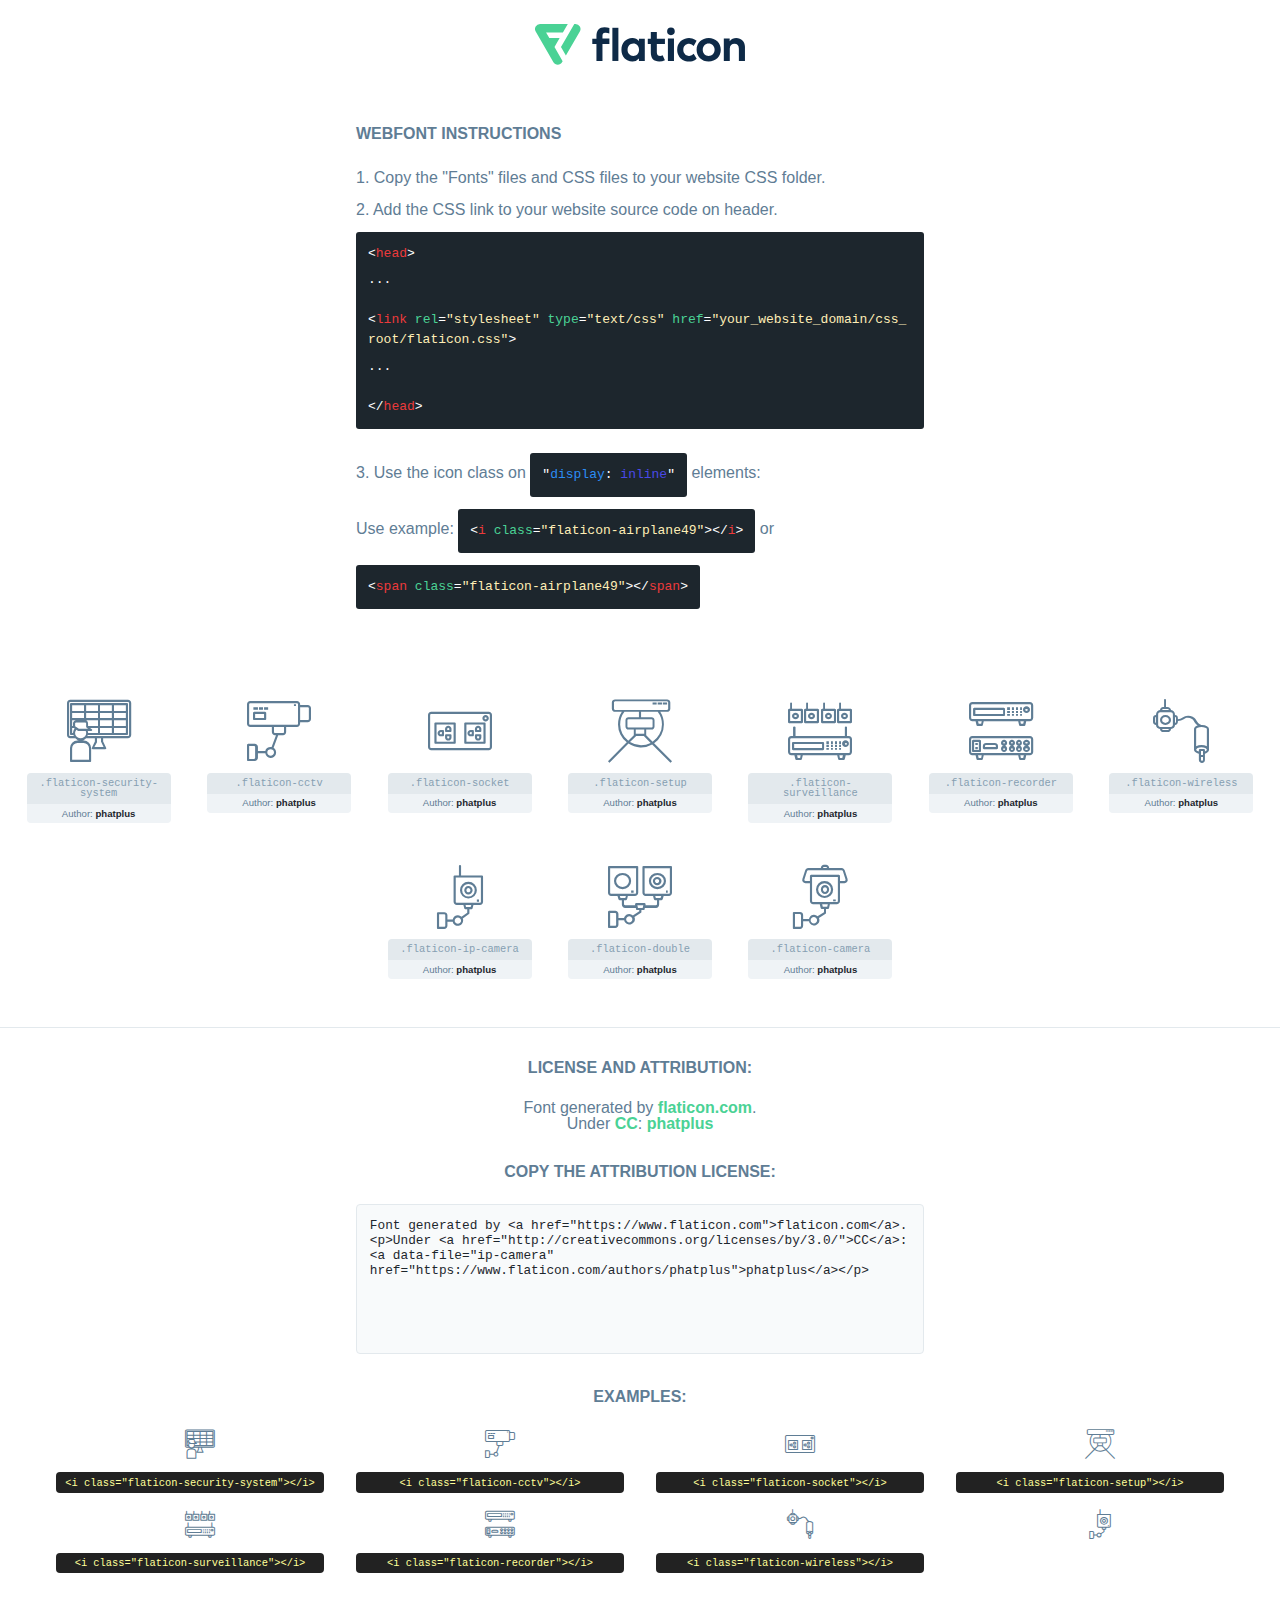
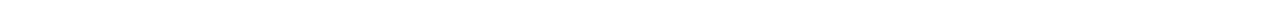
<file: lib/flaticon/font/flaticon.html>
<!DOCTYPE html>
<html lang="en">
<head>
    <title>Flaticon Webfont</title>
    <link rel="stylesheet" type="text/css" href="flaticon.css"/>
    <meta charset="UTF-8">
    <style>
        html, body, div, span, applet, object, iframe,
        h1, h2, h3, h4, h5, h6, p, blockquote, pre,
        a, abbr, acronym, address, big, cite, code,
        del, dfn, em, img, ins, kbd, q, s, samp,
        small, strike, strong, sub, sup, tt, var,
        b, u, i, center,
        dl, dt, dd, ol, ul, li,
        fieldset, form, label, legend,
        table, caption, tbody, tfoot, thead, tr, th, td,
        article, aside, canvas, details, embed,
        figure, figcaption, footer, header, hgroup,
        menu, nav, output, ruby, section, summary,
        time, mark, audio, video {
            margin: 0;
            padding: 0;
            border: 0;
            font-size: 100%;
            font: inherit;
            vertical-align: baseline;
        }

        /* HTML5 display-role reset for older browsers */
        article, aside, details, figcaption, figure,
        footer, header, hgroup, menu, nav, section {
            display: block;
        }

        body {
            line-height: 1;
        }

        ol, ul {
            list-style: none;
        }

        blockquote, q {
            quotes: none;
        }

        blockquote:before, blockquote:after,
        q:before, q:after {
            content: '';
            content: none;
        }

        table {
            border-collapse: collapse;
            border-spacing: 0;
        }

        body {
            font-family: Helvetica, Arial, sans-serif;
            font-size: 16px;
            color: #5f7d95;
        }

        a {
            color: #4AD295;
            font-weight: bold;
            text-decoration: none;
        }

        * {
            -moz-box-sizing: border-box;
            -webkit-box-sizing: border-box;
            box-sizing: border-box;
            margin: 0;
            padding: 0;
        }

        [class^="flaticon-"]:before, [class*=" flaticon-"]:before, [class^="flaticon-"]:after, [class*=" flaticon-"]:after {
            font-family: Flaticon;
            font-size: 30px;
            font-style: normal;
            margin-left: 20px;
            color: #333;
        }

        .wrapper {
            max-width: 600px;
            margin: auto;
            padding: 0 1em;
        }

        .title {
            margin-bottom: 24px;
            text-transform: uppercase;
            font-weight: bold;
        }

        header {
            text-align: center;
            padding: 24px;
        }

        header .logo {
            width: 210px;
            height: auto;
            border: none;
            display: inline-block;
        }

        header strong {
            font-size: 28px;
            font-weight: 500;
            vertical-align: middle;
        }

        .demo {
            margin: 2em auto;
            line-height: 1.25em;
        }

        .demo ul li {
            margin-bottom: 12px;
        }

        .demo ul li code {
            background-color: #1D262D;
            border-radius: 3px;
            padding: 12px;
            display: inline-block;
            color: #fff;
            font-family: Consolas, Monaco, Lucida Console, Liberation Mono, DejaVu Sans Mono, Bitstream Vera Sans Mono, Courier New, monospace;
            font-weight: lighter;
            margin-top: 12px;
            font-size: 13px;
            word-break: break-all;
        }

        .demo ul li code .red {
            color: #EC3A3B;
        }

        .demo ul li code .green {
            color: #4AD295;
        }

        .demo ul li code .yellow {
            color: #FFEEB6;
        }

        .demo ul li code .blue {
            color: #2C8CF4;
        }

        .demo ul li code .purple {
            color: #4949E7;
        }

        .demo ul li code .dots {
            margin-top: 0.5em;
            display: block;
        }

        #glyphs {
            border-bottom: 1px solid #E3E9ED;
            padding: 2em 0;
            text-align: center;
        }

        .glyph {
            display: inline-block;
            width: 9em;
            margin: 1em;
            text-align: center;
            vertical-align: top;
            background: #FFF;
        }

        .glyph .flaticon {
            padding: 10px;
            display: block;
            font-family: "Flaticon";
            font-size: 64px;
            line-height: 1;
        }

        .glyph .flaticon:before {
            font-size: 64px;
            color: #5f7d95;
            margin-left: 0;
        }

        .class-name {
            font-size: 0.65em;
            background-color: #E3E9ED;
            color: #869FB2;
            border-radius: 4px 4px 0 0;
            padding: 0.5em;
            font-family: Consolas, Monaco, Lucida Console, Liberation Mono, DejaVu Sans Mono, Bitstream Vera Sans Mono, Courier New, monospace;
        }

        .author-name {
            font-size: 0.6em;
            background-color: #EFF3F6;
            border-top: 0;
            border-radius: 0 0 4px 4px;
            padding: 0.5em;
        }

        .author-name a {
            color: #1D262D;
        }

        .class-name:last-child {
            font-size: 10px;
            color: #888;
        }

        .class-name:last-child a {
            font-size: 10px;
            color: #555;
        }

        .glyph > input {
            display: block;
            width: 100px;
            margin: 5px auto;
            text-align: center;
            font-size: 12px;
            cursor: text;
        }

        .glyph > input.icon-input {
            font-family: "Flaticon";
            font-size: 16px;
            margin-bottom: 10px;
        }

        .attribution .title {
            margin-top: 2em;
        }

        .attribution textarea {
            background-color: #F8FAFB;
            color: #1D262D;
            padding: 1em;
            border: none;
            box-shadow: none;
            border: 1px solid #E3E9ED;
            border-radius: 4px;
            resize: none;
            width: 100%;
            height: 150px;
            font-size: 0.8em;
            font-family: Consolas, Monaco, Lucida Console, Liberation Mono, DejaVu Sans Mono, Bitstream Vera Sans Mono, Courier New, monospace;
            -webkit-appearance: none;
        }

        .attribution textarea:hover {
            border-color: #CFD9E0;
        }

        .attribution textarea:focus {
            border-color: #4AD295;
        }

        .iconsuse {
            margin: 2em auto;
            text-align: center;
            max-width: 1200px;
        }

        .iconsuse:after {
            content: '';
            display: table;
            clear: both;
        }

        .iconsuse .image {
            float: left;
            width: 25%;
            padding: 0 1em;
        }

        .iconsuse .image p {
            margin-bottom: 1em;
        }

        .iconsuse .image span {
            display: block;
            font-size: 0.65em;
            background-color: #222;
            color: #fff;
            border-radius: 4px;
            padding: 0.5em;
            color: #FFFF99;
            margin-top: 1em;
            font-family: Consolas, Monaco, Lucida Console, Liberation Mono, DejaVu Sans Mono, Bitstream Vera Sans Mono, Courier New, monospace;
        }

        .flaticon:before {
            color: #5f7d95;
        }

        #footer {
            text-align: center;
            background-color: #1D262D;
            color: #869FB2;
            padding: 12px;
            font-size: 14px;
        }

        #footer a {
            font-weight: normal;
        }

        @media (max-width: 960px) {
            .iconsuse .image {
                width: 50%;
            }
        }

        .preview {
            width: 100px;
            display: inline-block;
            margin: 10px;
        }

        .preview .inner {
            display: inline-block;
            width: 100%;
            text-align: center;
            background: #f5f5f5;
            -webkit-border-radius: 3px 3px 0 0;
            -moz-border-radius: 3px 3px 0 0;
            border-radius: 3px 3px 0 0;
        }

        .preview .inner  {
            line-height: 85px;
            font-size: 40px;
            color: #333;
        }

        .label {
            display: inline-block;
            width: 100%;
            box-sizing: border-box;
            padding: 5px;
            font-size: 10px;
            font-family: Monaco, monospace;
            color: #666;
            white-space: nowrap;
            overflow: hidden;
            text-overflow: ellipsis;
            background: #ddd;
            -webkit-border-radius: 0 0 3px 3px;
            -moz-border-radius: 0 0 3px 3px;
            border-radius: 0 0 3px 3px;
            color: #666;
        }
    </style>
</head>
<body>
    <header>
        <a href="https://www.flaticon.com/" target="_blank" class="logo">
            <svg xmlns="http://www.w3.org/2000/svg" viewBox="0 0 394.3 76.5">
                <path d="M156.6,69.4H145.3V7.1h11.3Z" style="fill:#0e2a47"/>
                <path d="M206.2,69.4h-11V64.8a15.4,15.4,0,0,1-12.6,5.7c-11.6,0-20.3-9.5-20.3-22.1s8.8-22.1,20.3-22.1a15.4,15.4,0,0,1,12.6,5.8V27.5h11Zm-32.4-21c0,6.4,4.2,11.6,10.8,11.6s10.8-4.9,10.8-11.6-4.4-11.6-10.8-11.6S173.9,42,173.9,48.4Z"
                      style="fill:#0e2a47"/>
                <path d="M262.5,13.7a7.2,7.2,0,0,1-14.4,0,7.2,7.2,0,1,1,14.4,0ZM261,69.4H249.6v-42H261Z"
                      style="fill:#0e2a47"/>
                <path id="_Trazado_" data-name="&lt;Trazado&gt;"
                      d="M139.6,17.8a16.6,16.6,0,0,0-8-1.4c-3.2.4-4.9,2-4.9,5.9v5.1h13V37.5h-13v32H115.4v-32h-7.8v-10h7.8V22.2c0-9.9,5.2-16.3,15-16.3a23.4,23.4,0,0,1,9.3,1.8Z"
                      style="fill:#0e2a47"/>
                <path d="M235.1,60c-3.5,0-6.3-1.9-6.3-7.1V37.5H244v-10H228.8V15H217.5V27.5h-5.7v10h5.7V53.7c0,10.9,5.3,16.8,15.7,16.8A22.9,22.9,0,0,0,244,68l-4.3-9.1A12.3,12.3,0,0,1,235.1,60Z"
                      style="fill:#0e2a47"/>
                <path d="M348.9,48.4c0,12.6-9.7,22.1-22.7,22.1s-22.7-9.4-22.7-22.1,9.6-22.1,22.7-22.1S348.9,35.8,348.9,48.4Zm-33.9,0c0,6.8,4.8,11.6,11.1,11.6s11.2-4.8,11.2-11.6-4.8-11.6-11.2-11.6S315.1,41.6,315.1,48.4Z"
                      style="fill:#0e2a47"/>
                <path d="M394.3,42.7V69.4H382.9V46.3c0-6.1-3-9.4-8.2-9.4s-8.9,3.2-8.9,9.5v23H354.6v-42h11v4.9c3-4.5,7.6-6.1,12.3-6.1C387.5,26.3,394.3,33,394.3,42.7Z"
                      style="fill:#0e2a47"/>
                <path d="M298,55.7h0a12.4,12.4,0,0,1-8.2,4.2h-.9l-1.8-.2a10,10,0,0,1-7.4-5.6,13.2,13.2,0,0,1-1.2-5.8,13,13,0,0,1,1.3-5.9,10.1,10.1,0,0,1,7.5-5.5h2.4a11.7,11.7,0,0,1,8.3,4.2l5.5-9.6a19.9,19.9,0,0,0-8.1-4.3,23.4,23.4,0,0,0-6.1-.8,25.2,25.2,0,0,0-7.5,1.1,20.9,20.9,0,0,0-8,4.6,21.9,21.9,0,0,0-6.8,16.4,21.9,21.9,0,0,0,6.7,16.3,20.9,20.9,0,0,0,8,4.6,25.2,25.2,0,0,0,7.7,1.2,23.6,23.6,0,0,0,6.2-.8,20,20,0,0,0,8.1-4.4Z"
                      style="fill:#0e2a47"/>
                <path d="M46.3,26.5H26.9L20.8,16H52.4L61.6,0H9.4A9.3,9.3,0,0,0,1.3,4.7a9.3,9.3,0,0,0,0,9.4L34.6,71.8a9.4,9.4,0,0,0,16.2,0l1.1-1.9L36.6,43.3Z"
                      style="fill:#4ad295"/>
                <path d="M84.2,4.7A9.3,9.3,0,0,0,76.1,0H73.8l-25,43.3,9.2,16L84.2,14A9.3,9.3,0,0,0,84.2,4.7Z"
                      style="fill:#4ad295"/>
            </svg>
        </a>
    </header>
    <section class="demo wrapper">

        <p class="title">Webfont Instructions</p>

        <ul>
            <li>
                <span class="num">1. </span>Copy the "Fonts" files and CSS files to your website CSS folder.
            </li>
            <li>
                <span class="num">2. </span>Add the CSS link to your website source code on header.
                <code class="big">
                    &lt;<span class="red">head</span>&gt;
                    <br/><span class="dots">...</span>
                    <br/>&lt;<span class="red">link</span> <span class="green">rel</span>=<span
                        class="yellow">"stylesheet"</span> <span class="green">type</span>=<span
                        class="yellow">"text/css"</span> <span class="green">href</span>=<span class="yellow">"your_website_domain/css_root/flaticon.css"</span>&gt;
                    <br/><span class="dots">...</span>
                    <br/>&lt;/<span class="red">head</span>&gt;
                </code>
            </li>

            <li>
                <p>
                    <span class="num">3. </span>Use the icon class on <code>"<span class="blue">display</span>:<span
                        class="purple"> inline</span>"</code> elements:
                    <br/>
                    Use example: <code>&lt;<span class="red">i</span> <span class="green">class</span>=<span class="yellow">&quot;flaticon-airplane49&quot;</span>&gt;&lt;/<span
                        class="red">i</span>&gt;</code> or <code>&lt;<span class="red">span</span> <span
                        class="green">class</span>=<span class="yellow">&quot;flaticon-airplane49&quot;</span>&gt;&lt;/<span
                        class="red">span</span>&gt;</code>
            </li>
        </ul>

    </section>
    <section id="glyphs">
            <div class="glyph">
                <i class="flaticon flaticon-security-system"></i>
                <div class="class-name">.flaticon-security-system</div>
                <div class="author-name">Author: <a data-file="security-system" href="https://www.flaticon.com/authors/phatplus">phatplus</a> </div>
            </div>

            <div class="glyph">
                <i class="flaticon flaticon-cctv"></i>
                <div class="class-name">.flaticon-cctv</div>
                <div class="author-name">Author: <a data-file="cctv" href="https://www.flaticon.com/authors/phatplus">phatplus</a> </div>
            </div>

            <div class="glyph">
                <i class="flaticon flaticon-socket"></i>
                <div class="class-name">.flaticon-socket</div>
                <div class="author-name">Author: <a data-file="socket" href="https://www.flaticon.com/authors/phatplus">phatplus</a> </div>
            </div>

            <div class="glyph">
                <i class="flaticon flaticon-setup"></i>
                <div class="class-name">.flaticon-setup</div>
                <div class="author-name">Author: <a data-file="setup" href="https://www.flaticon.com/authors/phatplus">phatplus</a> </div>
            </div>

            <div class="glyph">
                <i class="flaticon flaticon-surveillance"></i>
                <div class="class-name">.flaticon-surveillance</div>
                <div class="author-name">Author: <a data-file="surveillance" href="https://www.flaticon.com/authors/phatplus">phatplus</a> </div>
            </div>

            <div class="glyph">
                <i class="flaticon flaticon-recorder"></i>
                <div class="class-name">.flaticon-recorder</div>
                <div class="author-name">Author: <a data-file="recorder" href="https://www.flaticon.com/authors/phatplus">phatplus</a> </div>
            </div>

            <div class="glyph">
                <i class="flaticon flaticon-wireless"></i>
                <div class="class-name">.flaticon-wireless</div>
                <div class="author-name">Author: <a data-file="wireless" href="https://www.flaticon.com/authors/phatplus">phatplus</a> </div>
            </div>

            <div class="glyph">
                <i class="flaticon flaticon-ip-camera"></i>
                <div class="class-name">.flaticon-ip-camera</div>
                <div class="author-name">Author: <a data-file="ip-camera" href="https://www.flaticon.com/authors/phatplus">phatplus</a> </div>
            </div>

            <div class="glyph">
                <i class="flaticon flaticon-double"></i>
                <div class="class-name">.flaticon-double</div>
                <div class="author-name">Author: <a data-file="double" href="https://www.flaticon.com/authors/phatplus">phatplus</a> </div>
            </div>

            <div class="glyph">
                <i class="flaticon flaticon-camera"></i>
                <div class="class-name">.flaticon-camera</div>
                <div class="author-name">Author: <a data-file="camera" href="https://www.flaticon.com/authors/phatplus">phatplus</a> </div>
            </div>

    </section>

    <section class="attribution wrapper"   style="text-align:center;">

        <div class="title">License and attribution:</div><div class="attrDiv">Font generated by <a href="https://www.flaticon.com">flaticon.com</a>. <div><p>Under <a href="http://creativecommons.org/licenses/by/3.0/">CC</a>: <a data-file="ip-camera" href="https://www.flaticon.com/authors/phatplus">phatplus</a></p>  </div>
        </div>
        <div class="title">Copy the Attribution License:</div>

        <textarea onclick="this.focus();this.select();">Font generated by &lt;a href=&quot;https://www.flaticon.com&quot;&gt;flaticon.com&lt;/a&gt;. <p>Under <a href="http://creativecommons.org/licenses/by/3.0/">CC</a>: <a data-file="ip-camera" href="https://www.flaticon.com/authors/phatplus">phatplus</a></p> 
        </textarea>

    </section>

    <section class="iconsuse">

        <div class="title">Examples:</div>
            <div class="image">
                <p>
                    <i class="flaticon flaticon-security-system"></i>
                    <span>&lt;i class=&quot;flaticon-security-system&quot;&gt;&lt;/i&gt;</span>
                </p>
            </div>
            <div class="image">
                <p>
                    <i class="flaticon flaticon-cctv"></i>
                    <span>&lt;i class=&quot;flaticon-cctv&quot;&gt;&lt;/i&gt;</span>
                </p>
            </div>
            <div class="image">
                <p>
                    <i class="flaticon flaticon-socket"></i>
                    <span>&lt;i class=&quot;flaticon-socket&quot;&gt;&lt;/i&gt;</span>
                </p>
            </div>
            <div class="image">
                <p>
                    <i class="flaticon flaticon-setup"></i>
                    <span>&lt;i class=&quot;flaticon-setup&quot;&gt;&lt;/i&gt;</span>
                </p>
            </div>
            <div class="image">
                <p>
                    <i class="flaticon flaticon-surveillance"></i>
                    <span>&lt;i class=&quot;flaticon-surveillance&quot;&gt;&lt;/i&gt;</span>
                </p>
            </div>
            <div class="image">
                <p>
                    <i class="flaticon flaticon-recorder"></i>
                    <span>&lt;i class=&quot;flaticon-recorder&quot;&gt;&lt;/i&gt;</span>
                </p>
            </div>
            <div class="image">
                <p>
                    <i class="flaticon flaticon-wireless"></i>
                    <span>&lt;i class=&quot;flaticon-wireless&quot;&gt;&lt;/i&gt;</span>
                </p>
            </div>
            <div class="image">
                <p>
                    <i class="flaticon flaticon-ip-camera"></i>
</file>
<file: lib/flaticon/font/flaticon.css>
@font-face {
    font-family: "flaticon";
    src: url("./flaticon.ttf?7ecca773380623aac2649a7edcc0a3f2") format("truetype"),
url("./flaticon.woff?7ecca773380623aac2649a7edcc0a3f2") format("woff"),
url("./flaticon.woff2?7ecca773380623aac2649a7edcc0a3f2") format("woff2"),
url("./flaticon.eot?7ecca773380623aac2649a7edcc0a3f2#iefix") format("embedded-opentype"),
url("./flaticon.svg?7ecca773380623aac2649a7edcc0a3f2#flaticon") format("svg");
}

i[class^="flaticon-"]:before, i[class*=" flaticon-"]:before {
    font-family: flaticon !important;
    font-style: normal;
    font-weight: normal !important;
    font-variant: normal;
    text-transform: none;
    line-height: 1;
    -webkit-font-smoothing: antialiased;
    -moz-osx-font-smoothing: grayscale;
}

.flaticon-security-system:before {
    content: "\f101";
}
.flaticon-cctv:before {
    content: "\f102";
}
.flaticon-socket:before {
    content: "\f103";
}
.flaticon-setup:before {
    content: "\f104";
}
.flaticon-surveillance:before {
    content: "\f105";
}
.flaticon-recorder:before {
    content: "\f106";
}
.flaticon-wireless:before {
    content: "\f107";
}
.flaticon-ip-camera:before {
    content: "\f108";
}
.flaticon-double:before {
    content: "\f109";
}
.flaticon-camera:before {
    content: "\f10a";
}
</file>
<file: css/style.css>
/********** Template CSS **********/
:root {
    --primary: #2878EB;
    --secondary: #F14D5D;
    --light: #ECF4FF;
    --dark: #120F2D;
}

[class^=flaticon-]:before,
[class*=" flaticon-"]:before,
[class^=flaticon-]:after,
[class*=" flaticon-"]:after {
    font-size: inherit;
    margin-left: 0;
}

h1,
h2,
.font-weight-bold {
    font-weight: 700 !important;
}

h3,
h4,
.font-weight-semi-bold {
    font-weight: 600 !important;
}

h5,
h6,
.font-weight-medium {
    font-weight: 500 !important;
}

.btn {
    font-family: 'Jost', sans-serif;
    font-weight: 600;
    transition: .5s;
}

.btn-primary,
.btn-secondary,
.btn-primary:hover,
.btn-secondary:hover {
    color: #FFFFFF;
}

.btn-primary:hover {
    background: var(--secondary);
    border-color: var(--secondary);
}

.btn-secondary:hover {
    background: var(--primary);
    border-color: var(--primary);
}

.btn-square {
    width: 36px;
    height: 36px;
}

.btn-sm-square {
    width: 28px;
    height: 28px;
}

.btn-lg-square {
    width: 46px;
    height: 46px;
}

.btn-square,
.btn-sm-square,
.btn-lg-square {
    padding-left: 0;
    padding-right: 0;
    text-align: center;
}

.back-to-top {
    position: fixed;
    display: none;
    right: 45px;
    bottom: 45px;
    z-index: 99;
}

.navbar-light .navbar-nav .nav-link {
    font-family: 'Jost', sans-serif;
    position: relative;
    margin-left: 30px;
    padding: 30px 0;
    font-size: 20px;
    font-weight: 500;
    color: var(--dark);
    outline: none;
    transition: .5s;
}

.sticky-top.navbar-light .navbar-nav .nav-link {
    padding: 20px 0;
}

.navbar-light .navbar-nav .nav-link:hover,
.navbar-light .navbar-nav .nav-link.active {
    color: var(--primary);
}

@media (min-width: 992px) {
    .navbar-light .navbar-nav .nav-link::before {
        position: absolute;
        content: "";
        width: 0;
        height: 5px;
        bottom: 0;
        left: 50%;
        background: var(--primary);
        transition: .5s;
    }

    .navbar-light .navbar-nav .nav-link:hover::before,
    .navbar-light .navbar-nav .nav-link.active::before {
        width: 100%;
        left: 0;
    }

    .navbar-light .navbar-nav .nav-link.nav-contact::before {
        display: none;
    }
}

@media (max-width: 991.98px) {
    .navbar-light .navbar-nav .nav-link {
        margin-left: 0;
        padding: 10px 0;
    }
}

.carousel-caption {
    top: 0;
    left: 0;
    right: 0;
    bottom: 0;
    background: rgba(18, 15, 45, .5);
    z-index: 1;
}

@media (max-width: 576px) {
    .carousel-caption h5 {
        font-size: 14px;
        font-weight: 500 !important;
    }

    .carousel-caption h1 {
        font-size: 30px;
        font-weight: 600 !important;
    }
}

.carousel-control-prev,
.carousel-control-next {
    width: 10%;
}

.carousel-control-prev-icon,
.carousel-control-next-icon {
    width: 3rem;
    height: 3rem;
}

.carousel-indicators {
    align-items: flex-end;
}

.carousel-indicators [data-bs-target] {
    width: 5px;
    height: 25px;
}

.carousel-indicators .active {
    height: 45px;
}

.hero-header {
    background: linear-gradient(rgba(18, 15, 45, .5), rgba(18, 15, 45, .5)), url(../img/carousel-1.jpg) top right no-repeat;
    background-size: cover;
}

.service-item div {
    z-index: 1;
}

.service-item div::after {
    position: absolute;
    content: "";
    width: 0;
    height: 100%;
    top: 0;
    left: 0;
    border-radius: 2px 2px 0 0;
    transition: .5s;
    z-index: -1;
}

.service-item div:hover::after {
    width: 100%;
    background: var(--primary);
}

.service-item * {
    transition: .5s;
}

.service-item:hover * {
    color: var(--light) !important;
}

.bg-offer {
    background: linear-gradient(rgba(18, 15, 45, .5), rgba(18, 15, 45, .5)), url(../img/port.jpg) top right no-repeat;
    background-size: cover;
}

.testimonial-carousel .owl-dots {
    height: 45px;
    margin-top: 5px;
    display: flex;
    align-items: flex-end;
    justify-content: center;
}

.testimonial-carousel .owl-dot {
    position: relative;
    display: inline-block;
    margin: 0 5px;
    width: 5px;
    height: 25px;
    background: #DDDDDD;
    transition: .5s;
}

.testimonial-carousel .owl-dot.active {
    height: 45px;
    background: var(--primary);
}

.testimonial-carousel .owl-item .testimonial-text,
.testimonial-carousel .owl-item .testimonial-text * {
    transition: .5s;
}

.testimonial-carousel .owl-item.center .testimonial-text {
    background: var(--primary) !important;
}

.testimonial-carousel .owl-item.center .testimonial-text * {
    color: #FFFFFF !important;
}

.blog-date {
    position: absolute;
    width: 90px;
    height: 65px;
    top: 75px;
    left: -25px;
    display: flex;
    align-items: center;
    justify-content: center;
    flex-direction: column;
    background: var(--secondary);
}

.blog-date::after {
    position: absolute;
    content: "";
    width: 0;
    height: 0;
    top: -25px;
    left: 0;
    border: 13px solid;
    border-color: transparent #D34351 #D34351 transparent;
    z-index: -1;
}

.fact-wrapper {
    margin-top: 50px;
}

.fact-number div {
    padding: 10px;
    background-color: #E7E7E7;
    margin: 50px 10px;
}

.fact-img {
    width: 100%;
    height: 400px;
}

.fact-wraaper-head {
    text-align: center;
    font-size: 48px;
}

.fact-wrapper-p {
    font-size: 18px;
    text-align: center;
    margin-top: 20px;
}

.fact-number h1,
.fact-number p {
    text-align: center;
}

.our-vision-mission-head {
    font-size: 48px;
    opacity: 0.3;
    text-align: center;
}

.vision-mission-div {
    margin-top: 100px;
    background-color: white;
}

.vision-div h1,
.mission-div h1 {
    font-size: 48px;
    text-align: center;
}

.vision-div p,
.mission-div p {
    font-size: 18px;
    text-align: center;
}

.export-network {
    text-align: center;
}

.export-network h1 {
    font-size: 48px;
}

.export-network p {
    font-size: 18px;
}

.mt-30 {
    margin-top: 30px;
}

.collection-wrapper {
    padding: 100px 0;
}

.thumb {
    overflow: hidden;
    -webkit-user-select: none;
    -moz-user-select: none;
    -ms-user-select: none;
    user-select: none;
}

section {
    display: block;
}

.title-sm {
    padding: 20px 0;
}

.text-center {
    text-align: center !important;
}

.collection-wrapper .product-list {
    display: flex;
    align-items: center;
    width: 100%;
    justify-content: space-between;
    padding: 50px 0;
}

.collection-wrapper .product-list img {
    -o-object-fit: cover;
    object-fit: cover;
    min-height: 400px;
    max-height: 400px;
    width: 100%;
    transform-origin: center;
}



.collection-wrapper .product-list .product-items p {
    width: 150px;
    height: 150px;
    display: grid;
    place-content: center;
    padding: 20px;
    text-align: center;
    font-size: 18px;
    background: #2E2A27;
    border-radius: 50%;
    position: absolute;
    color: #ffffff;
    bottom: -120px;
    left: 50%;
    transform: translateX(-50%) scale(0);
}



@media (max-width: 576px) {
    .collection-wrapper .product-list {
        flex-wrap: wrap;
    }

    .collection-wrapper .product-list .product-items {
        max-width: 50%;
    }

    .collection-wrapper .product-list .product-items p {
        bottom: 50%;
    }
}
</file>
